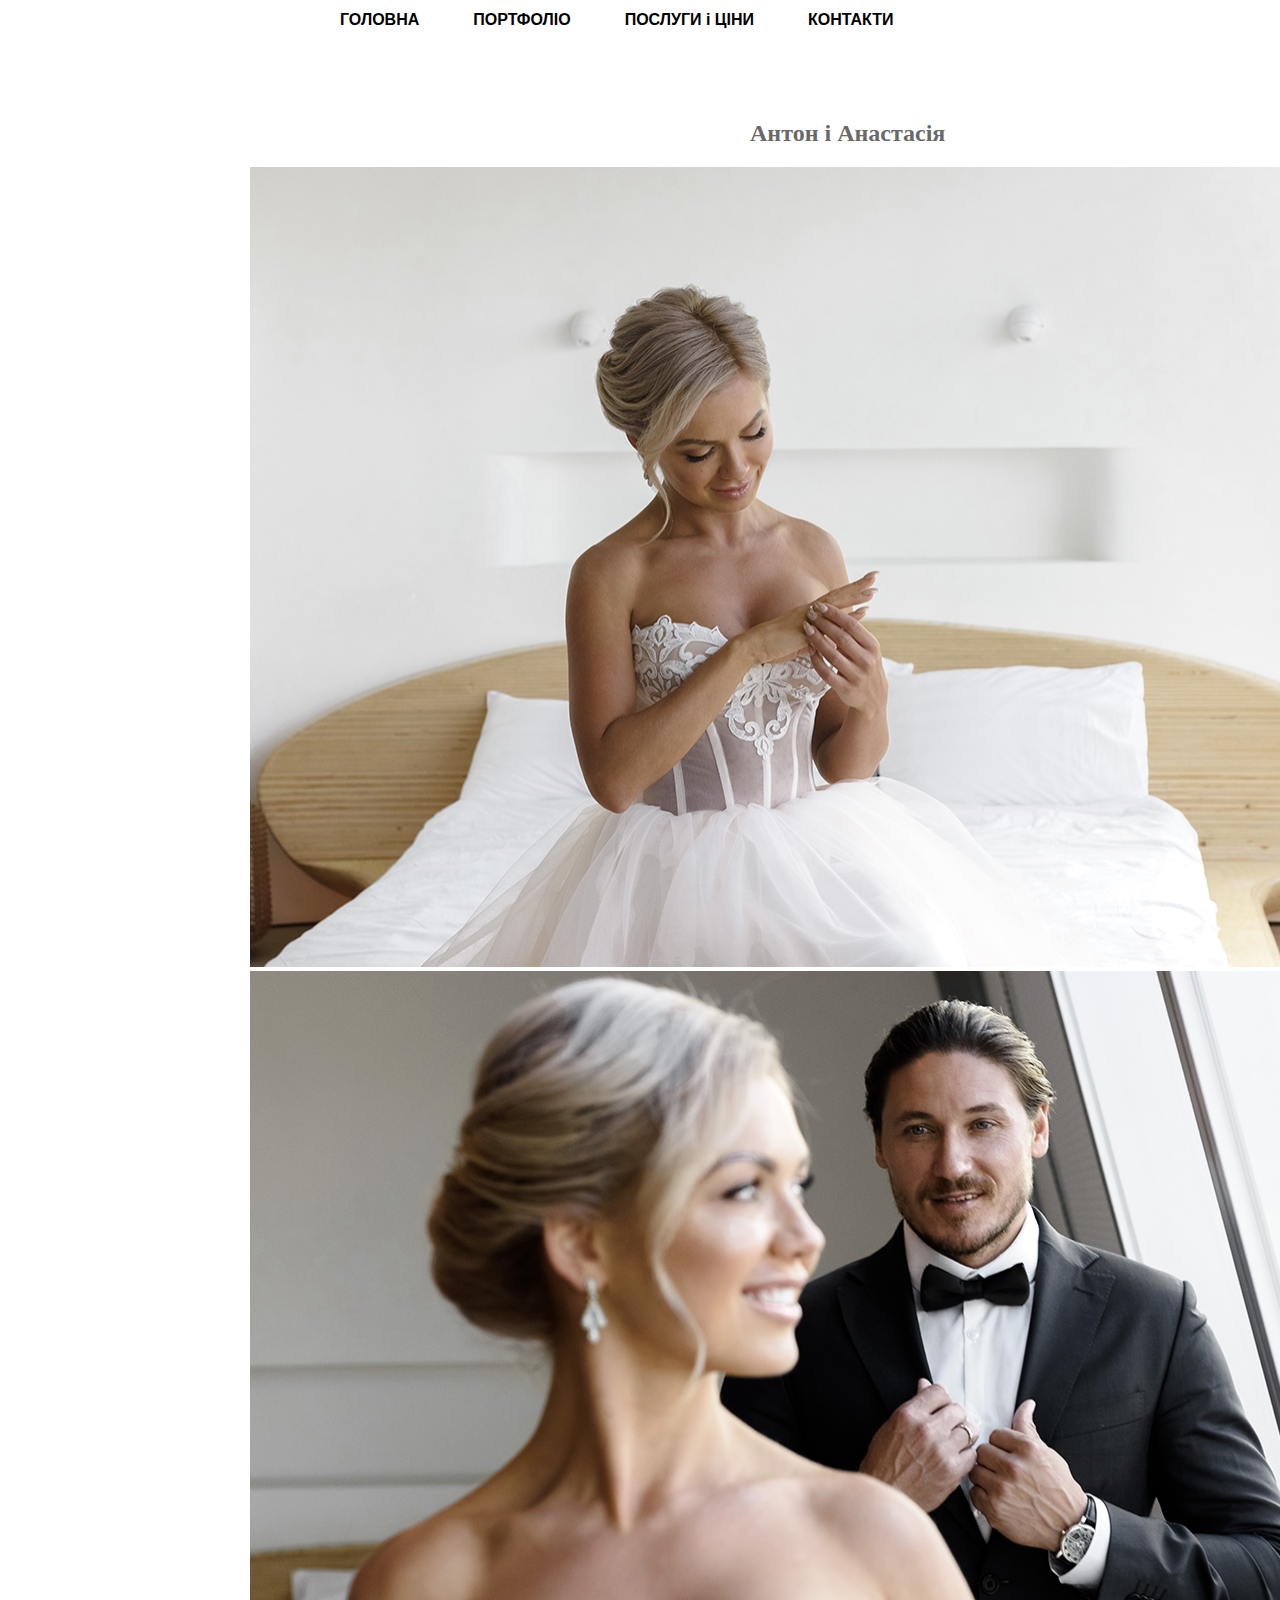
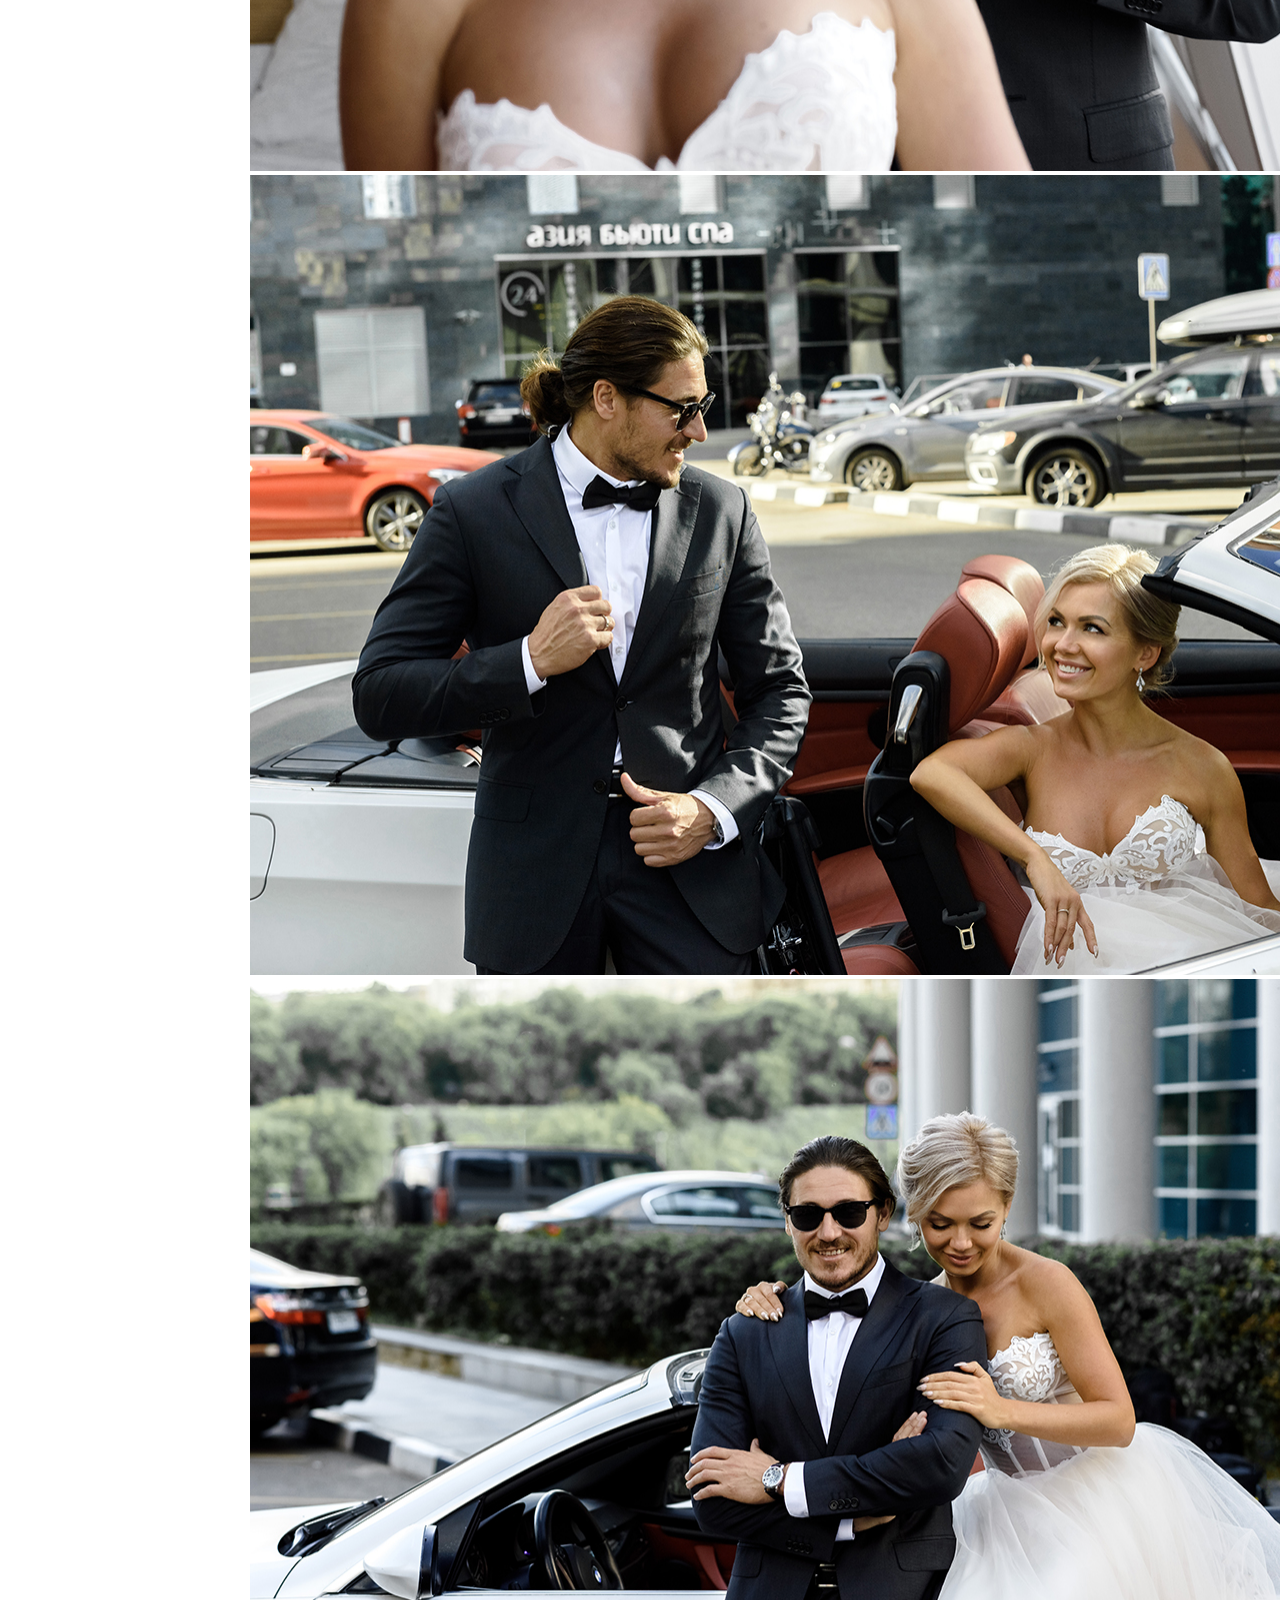
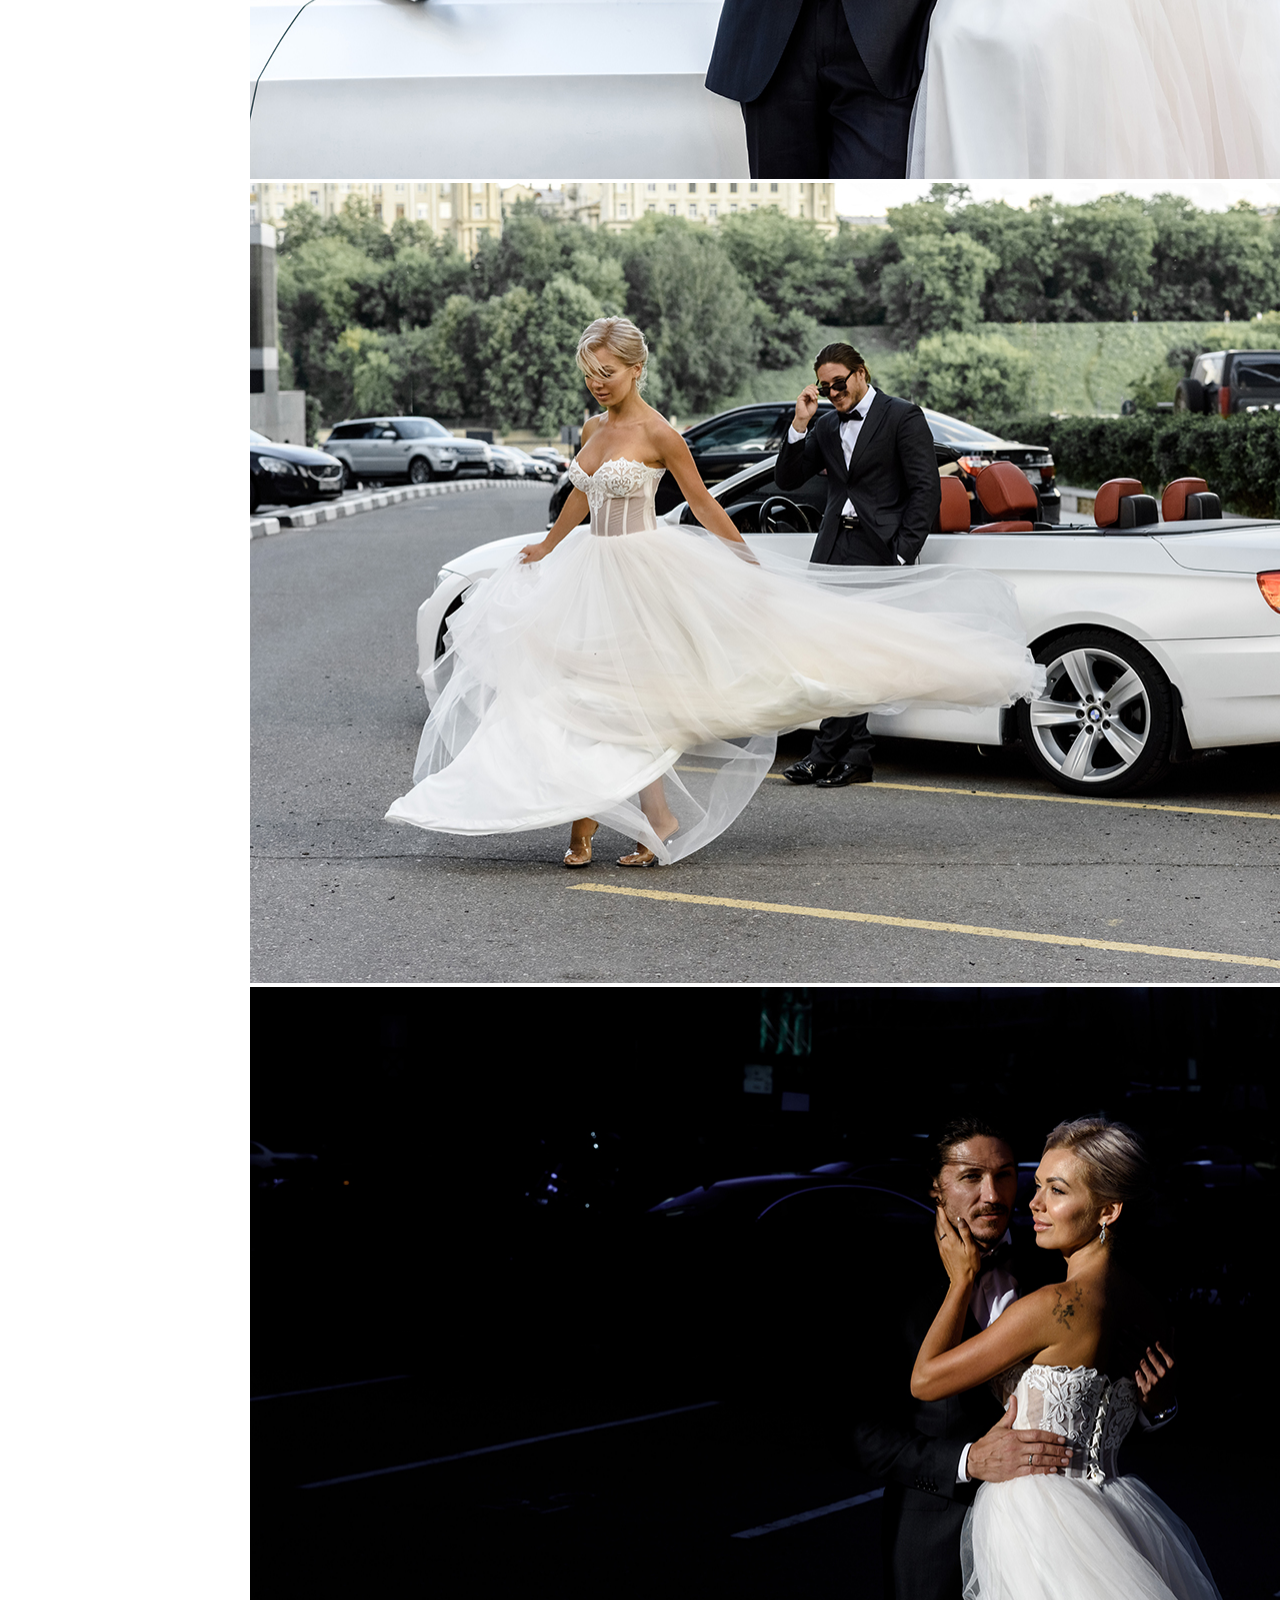
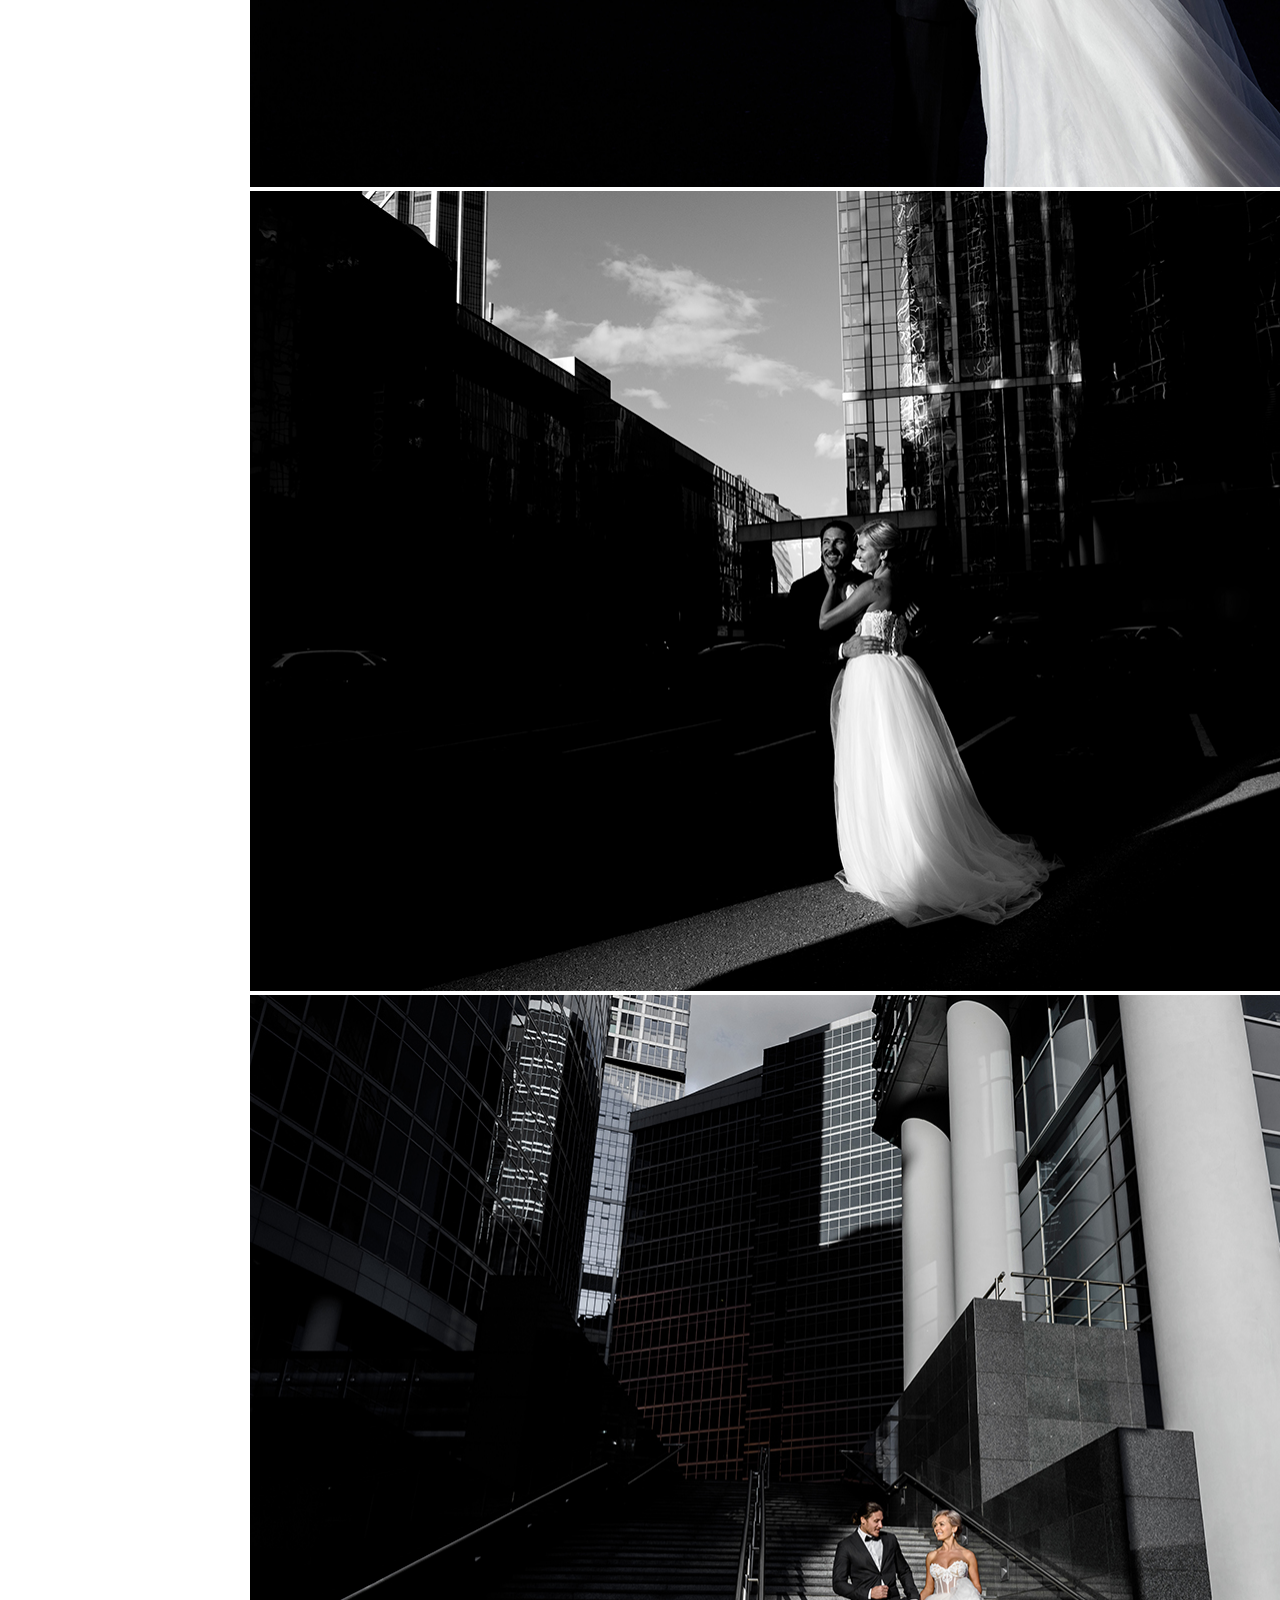
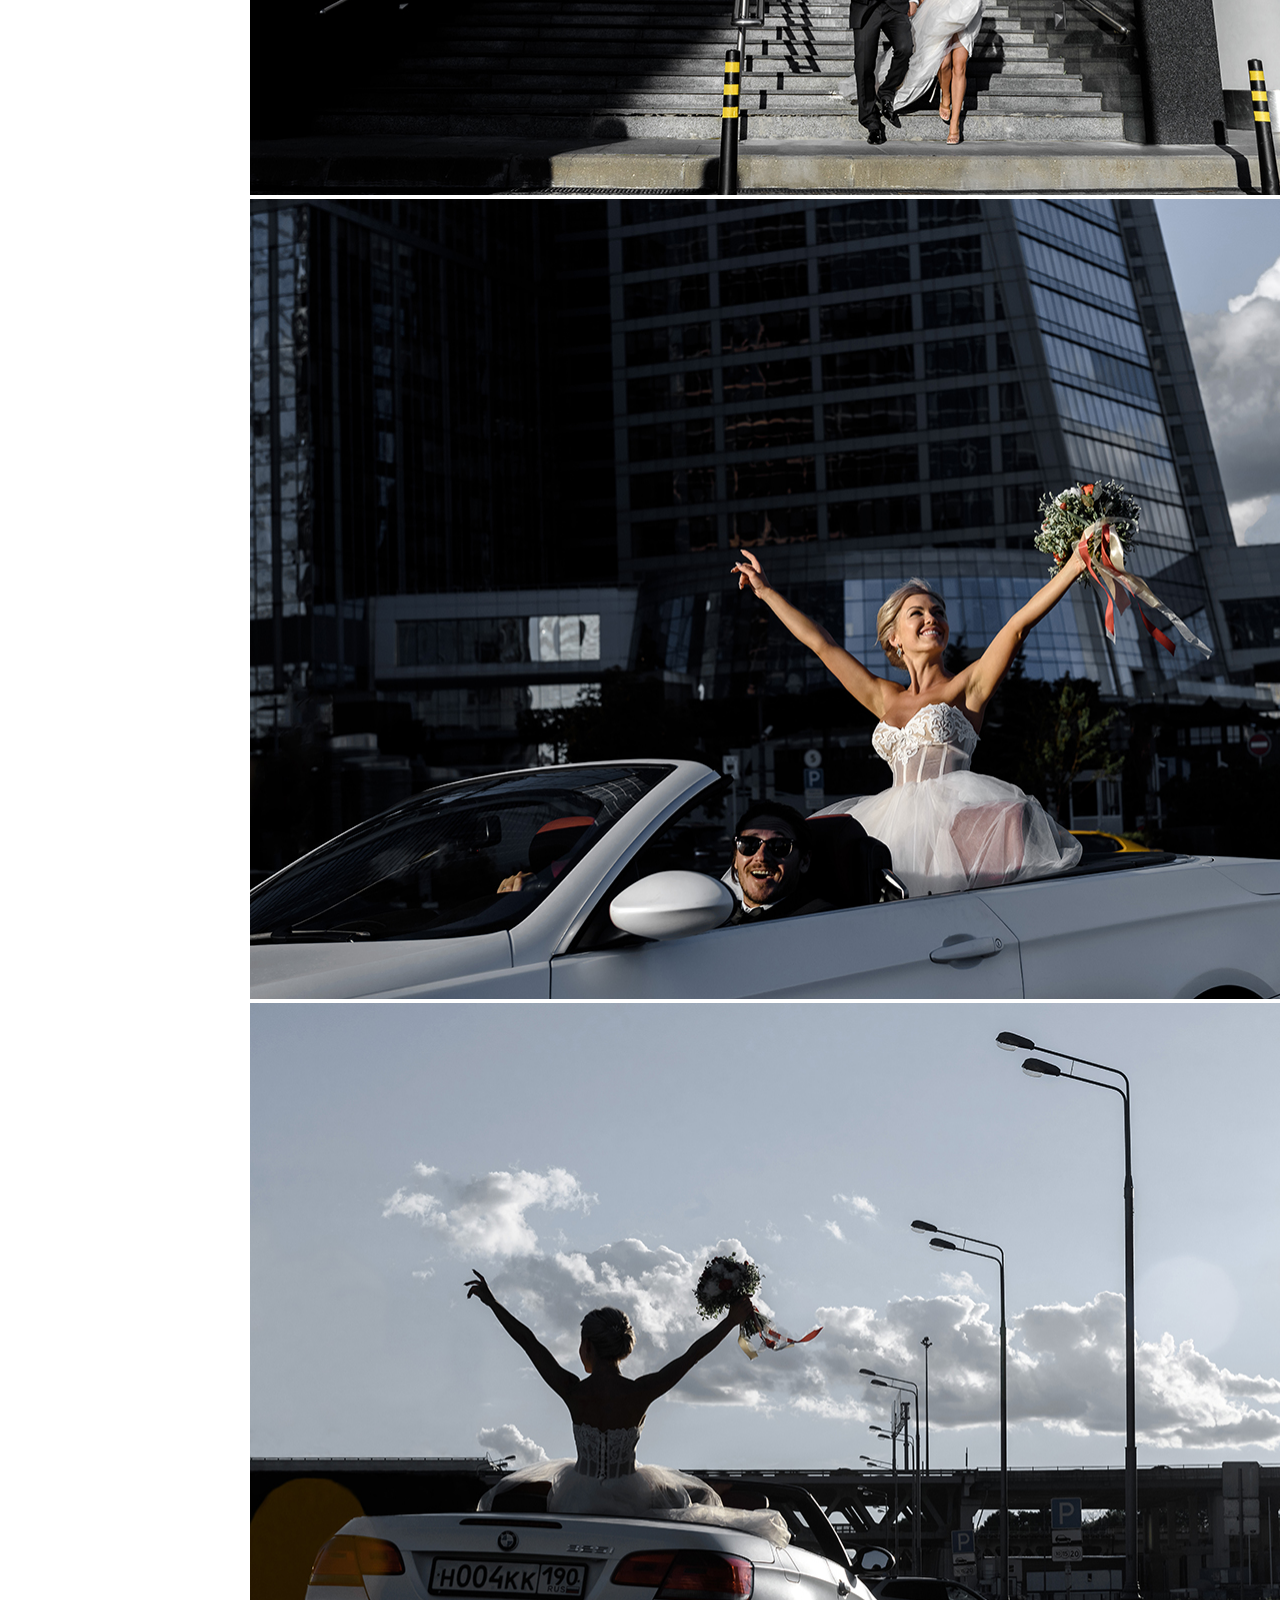
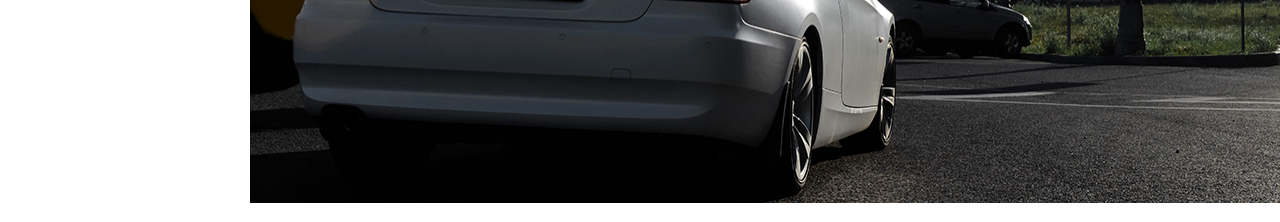
<file: page/anton.html>
<!DOCTYPE html>
<html>
<head>
<meta charset="UTF-8">
<title>Document</title>
<link href="/css/pair.css" type="text/css" rel="stylesheet">
</head>

<div class="wrapper-portfolio">
  <header>
   <div class="navbar">
   <a class="navbar-title" href="/index.html">ГОЛОВНА</a>
   <a class="navbar-title" href="portfolio.html">ПОРТФОЛІО</a>
   <a class="navbar-title" href="price.html">ПОСЛУГИ і ЦІНИ</a>
   <a class="navbar-title" href="contacts.html">КОНТАКТИ</a>
</div>
</header>
<h2 class="pair-title">Антон і Анастасія</h2>
<div class="photo-collage">
   <img class="photo-col" src="/src/portfolio/anton/1.jpg" width="1200" height="800">
   <img class="photo-col" src="/src/portfolio/anton/2.jpg" width="1200" height="800">
   <img class="photo-col" src="/src/portfolio/anton/3.jpg" width="1200" height="800">
   <img class="photo-col" src="/src/portfolio/anton/4.jpg" width="1200" height="800">
   <img class="photo-col" src="/src/portfolio/anton/5.jpg" width="1200" height="800">
   <img class="photo-col" src="/src/portfolio/anton/6.jpg" width="1200" height="800">
   <img class="photo-col" src="/src/portfolio/anton/7.jpg" width="1200" height="800">
   <img class="photo-col" src="/src/portfolio/anton/8.jpg" width="1200" height="800">
   <img class="photo-col" src="/src/portfolio/anton/9.jpg" width="1200" height="800">
   <img class="photo-col" src="/src/portfolio/anton/10.jpg" width="1200" height="800">
</div>
<div class="row"></div>
</div>
</html>
</file>
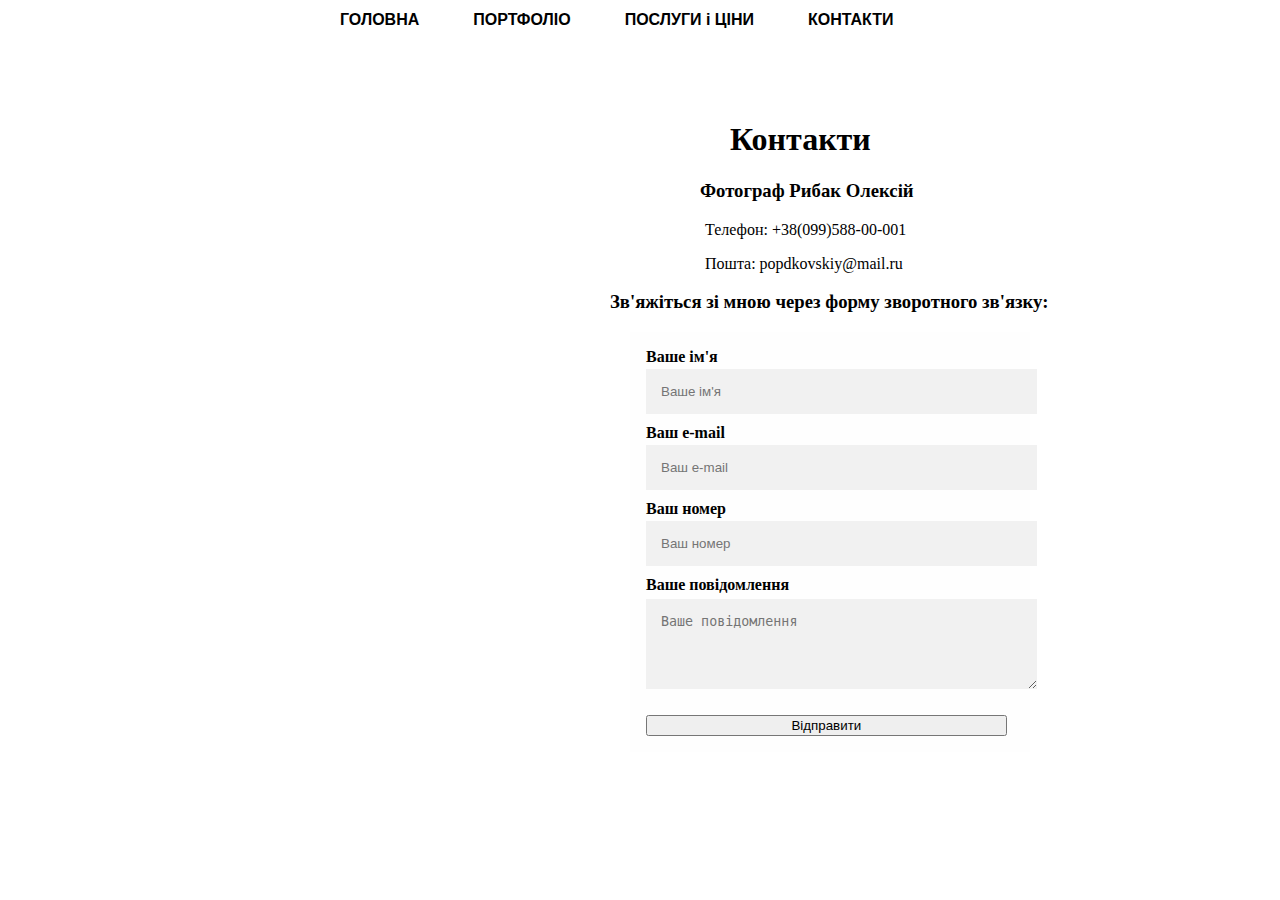
<file: page/contacts.html>
<!DOCTYPE html>
<html>
<head>
<meta charset="UTF-8">
<title>Document</title>
<link href="/css/contacts.css" type="text/css" rel="stylesheet">
</head>

<div class="wrapper-portfolio">
<header>
<div class="navbar">
   <a class="navbar-title" href="/index.html">ГОЛОВНА</a>
   <a class="navbar-title" href="portfolio.html">ПОРТФОЛІО</a>
   <a class="navbar-title" href="price.html">ПОСЛУГИ і ЦІНИ</a>
   <a class="navbar-title" href="contacts.html">КОНТАКТИ</a>
</div>
</header>

<h1 class="head-title">Контакти</h1>
<h3 class="name">Фотограф Рибак Олексій</h3>
<div class="contacts">
  <p>Телефон: +38(099)588-00-001</p>
  <p>Пошта: popdkovskiy@mail.ru</p>
</div>

<h3 class="title">Зв'яжіться зі мною через форму зворотного зв'язку:</h3>

<form class="modal-content" action="/action_page.php">

<div class="container">
     
      
  <label for="email"><b>Ваше ім'я</b></label>
  <input type="text" placeholder="Ваше ім'я" name="name" required>

  <label for="e-mail"><b>Ваш e-mail</b></label>
  <input type="text" placeholder="Ваш e-mail" name="e-mail" required>

  <label for="number"><b>Ваш номер</b></label>
  <input type="text" placeholder="Ваш номер" name="number" required>
      
  <label for="message"><b>Ваше повідомлення</b></label>
  <textarea placeholder="Ваше повідомлення" name="message" required style="height: 60px"></textarea>
      
  
  <div class="clearfix">
   <button type="submit" class="signupbtn">Відправити</button>
  </div>
</div>
</form>
</div>
</html>
</file>
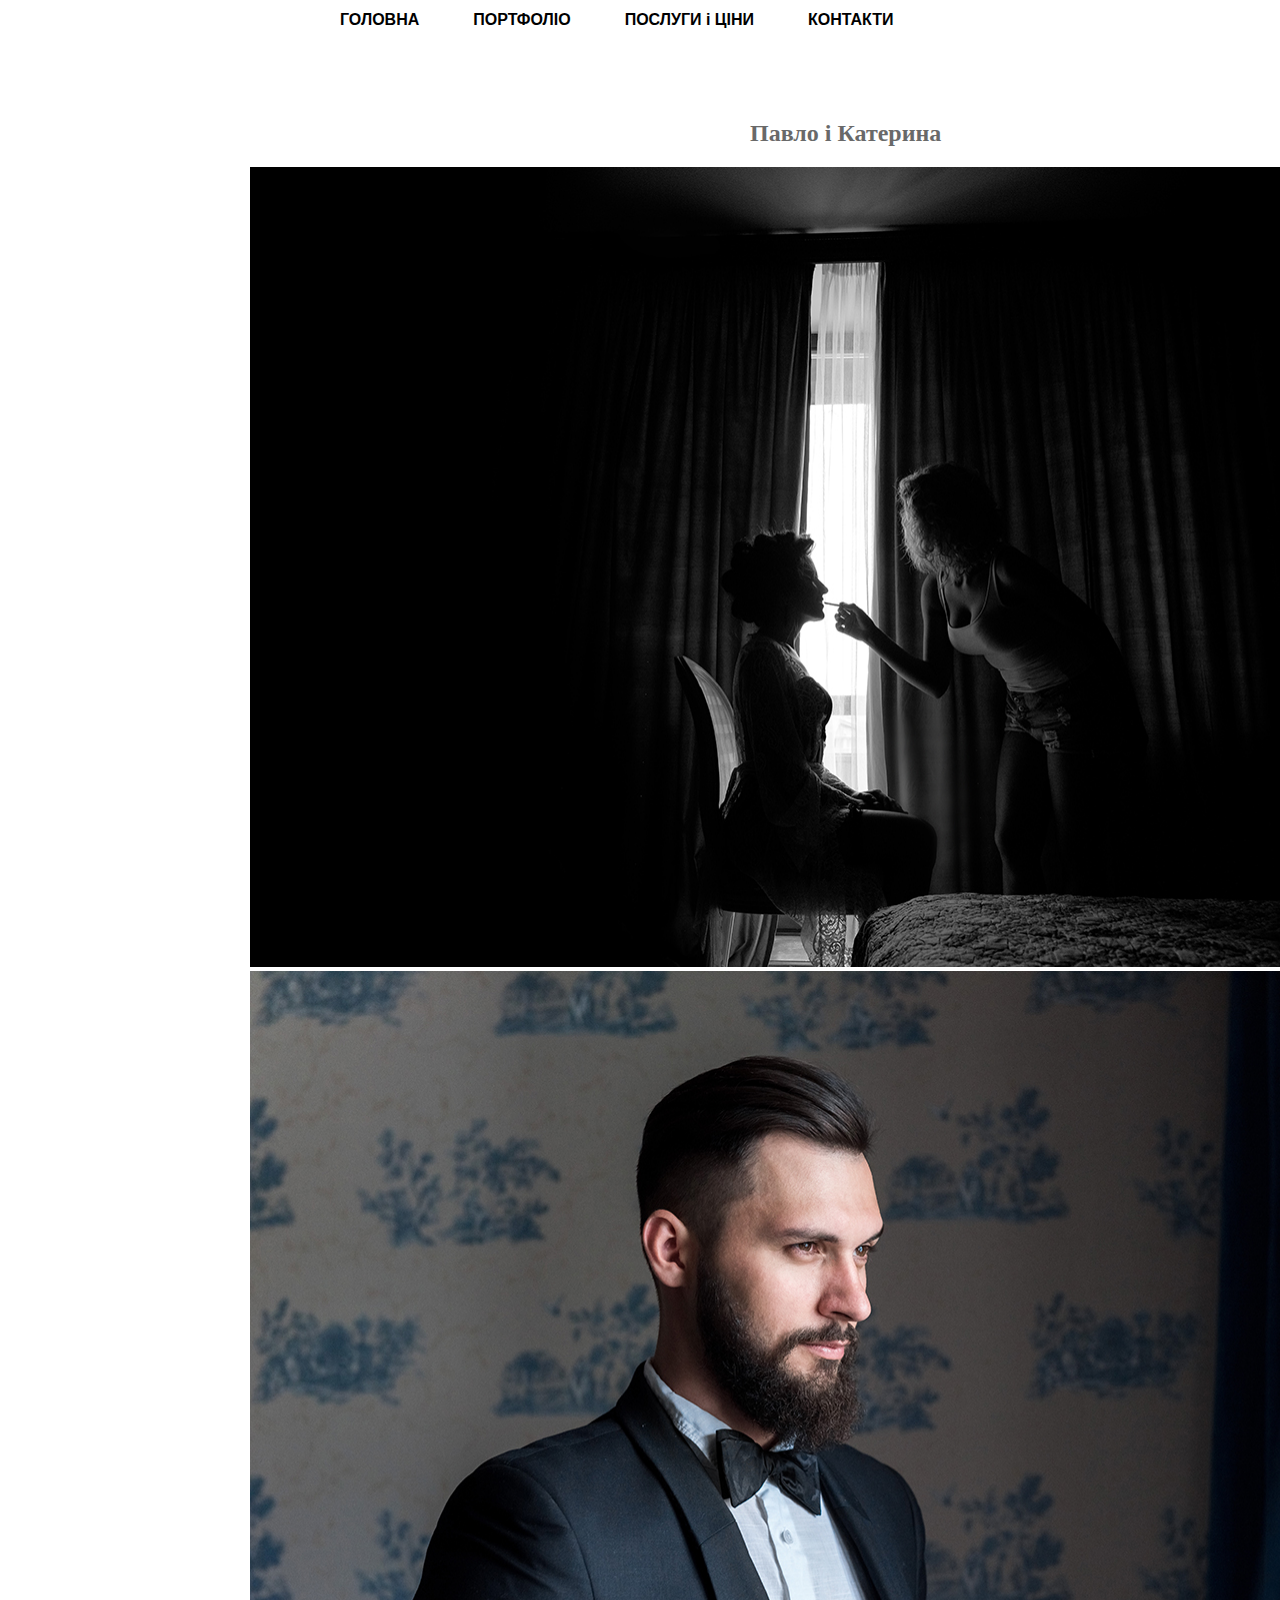
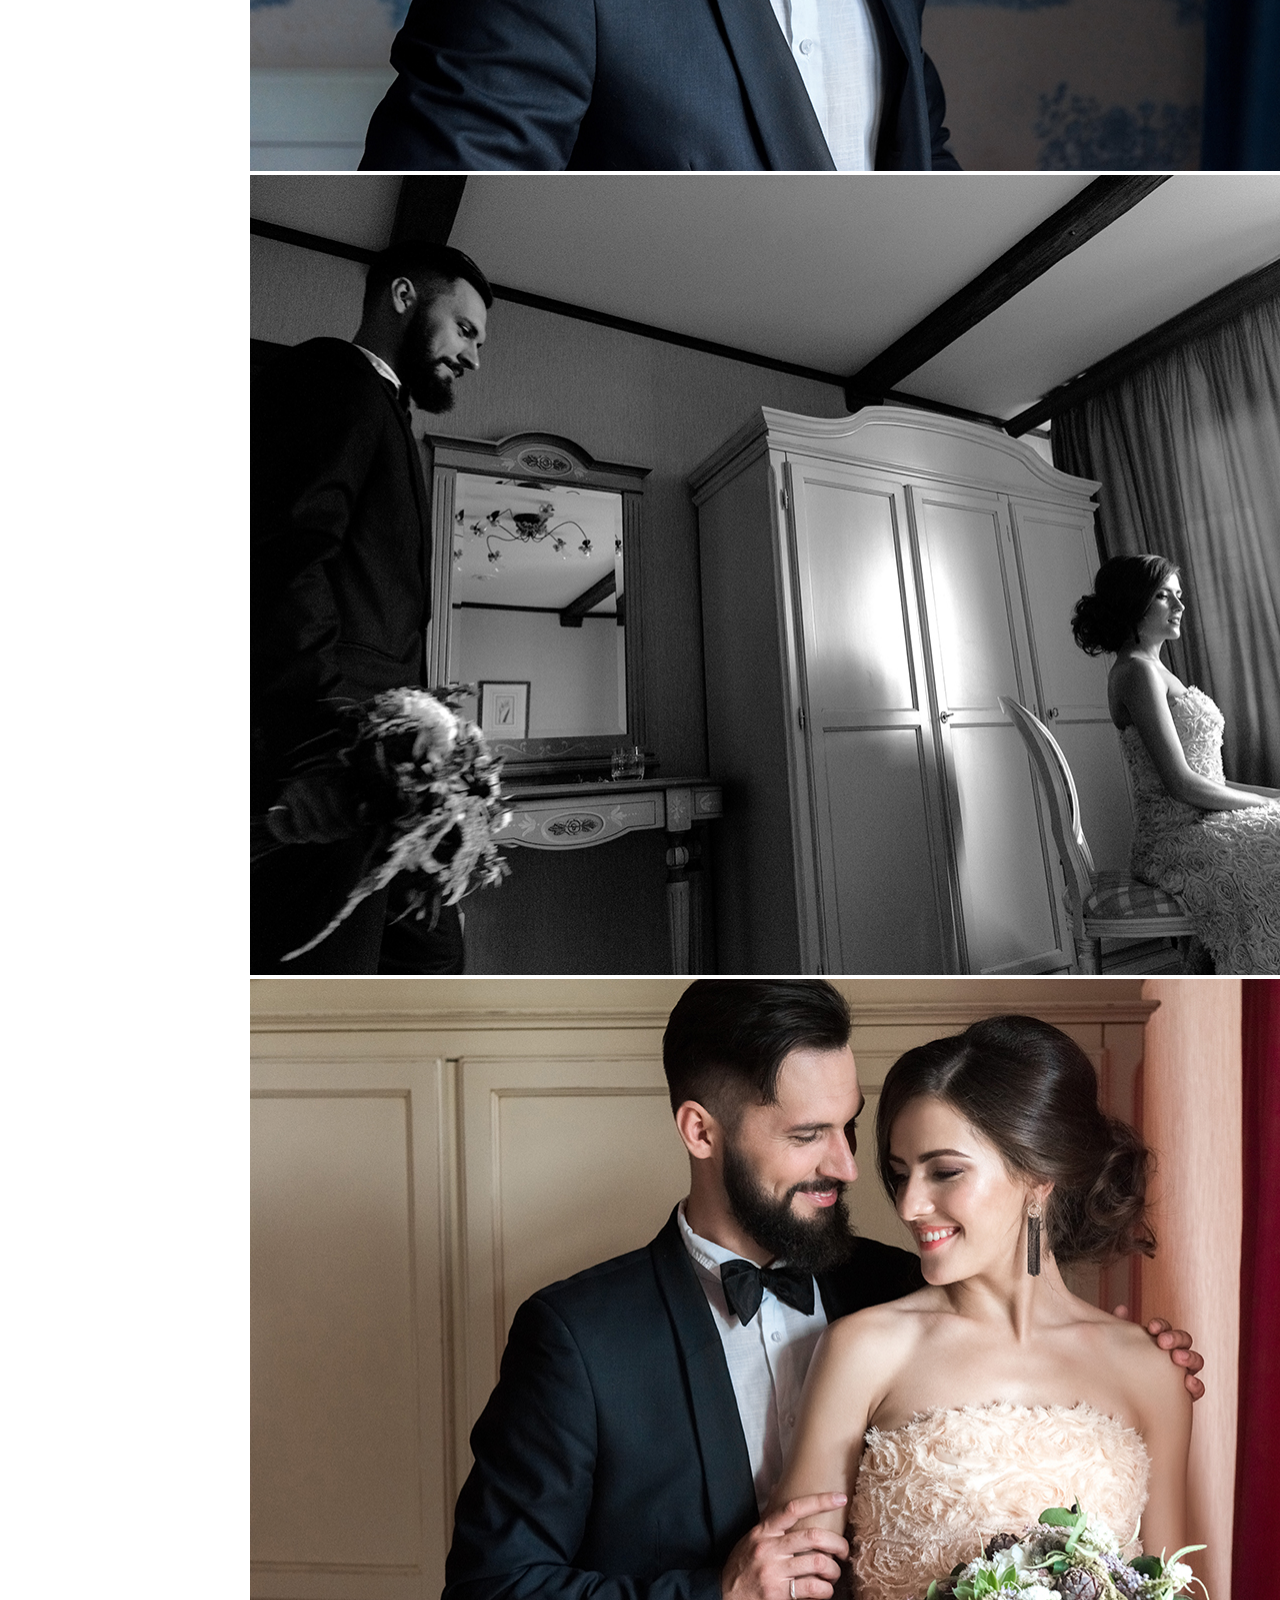
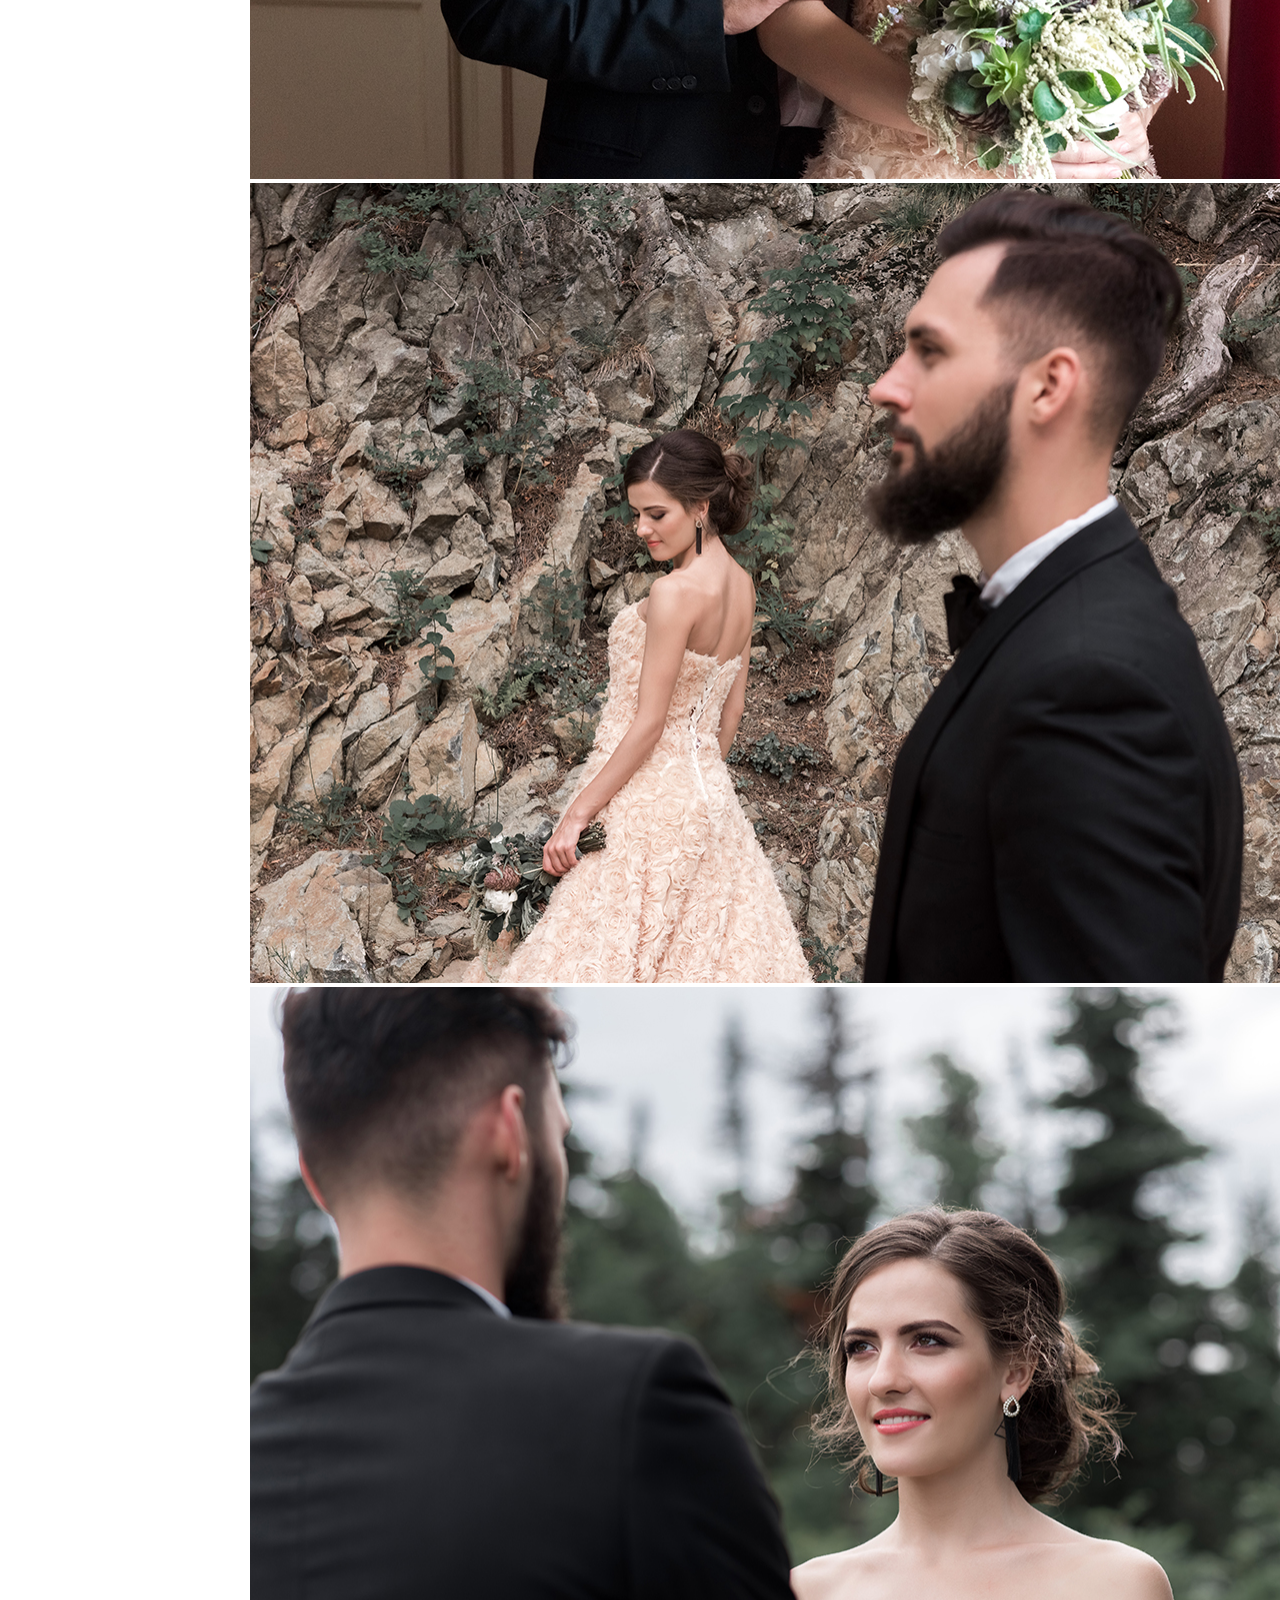
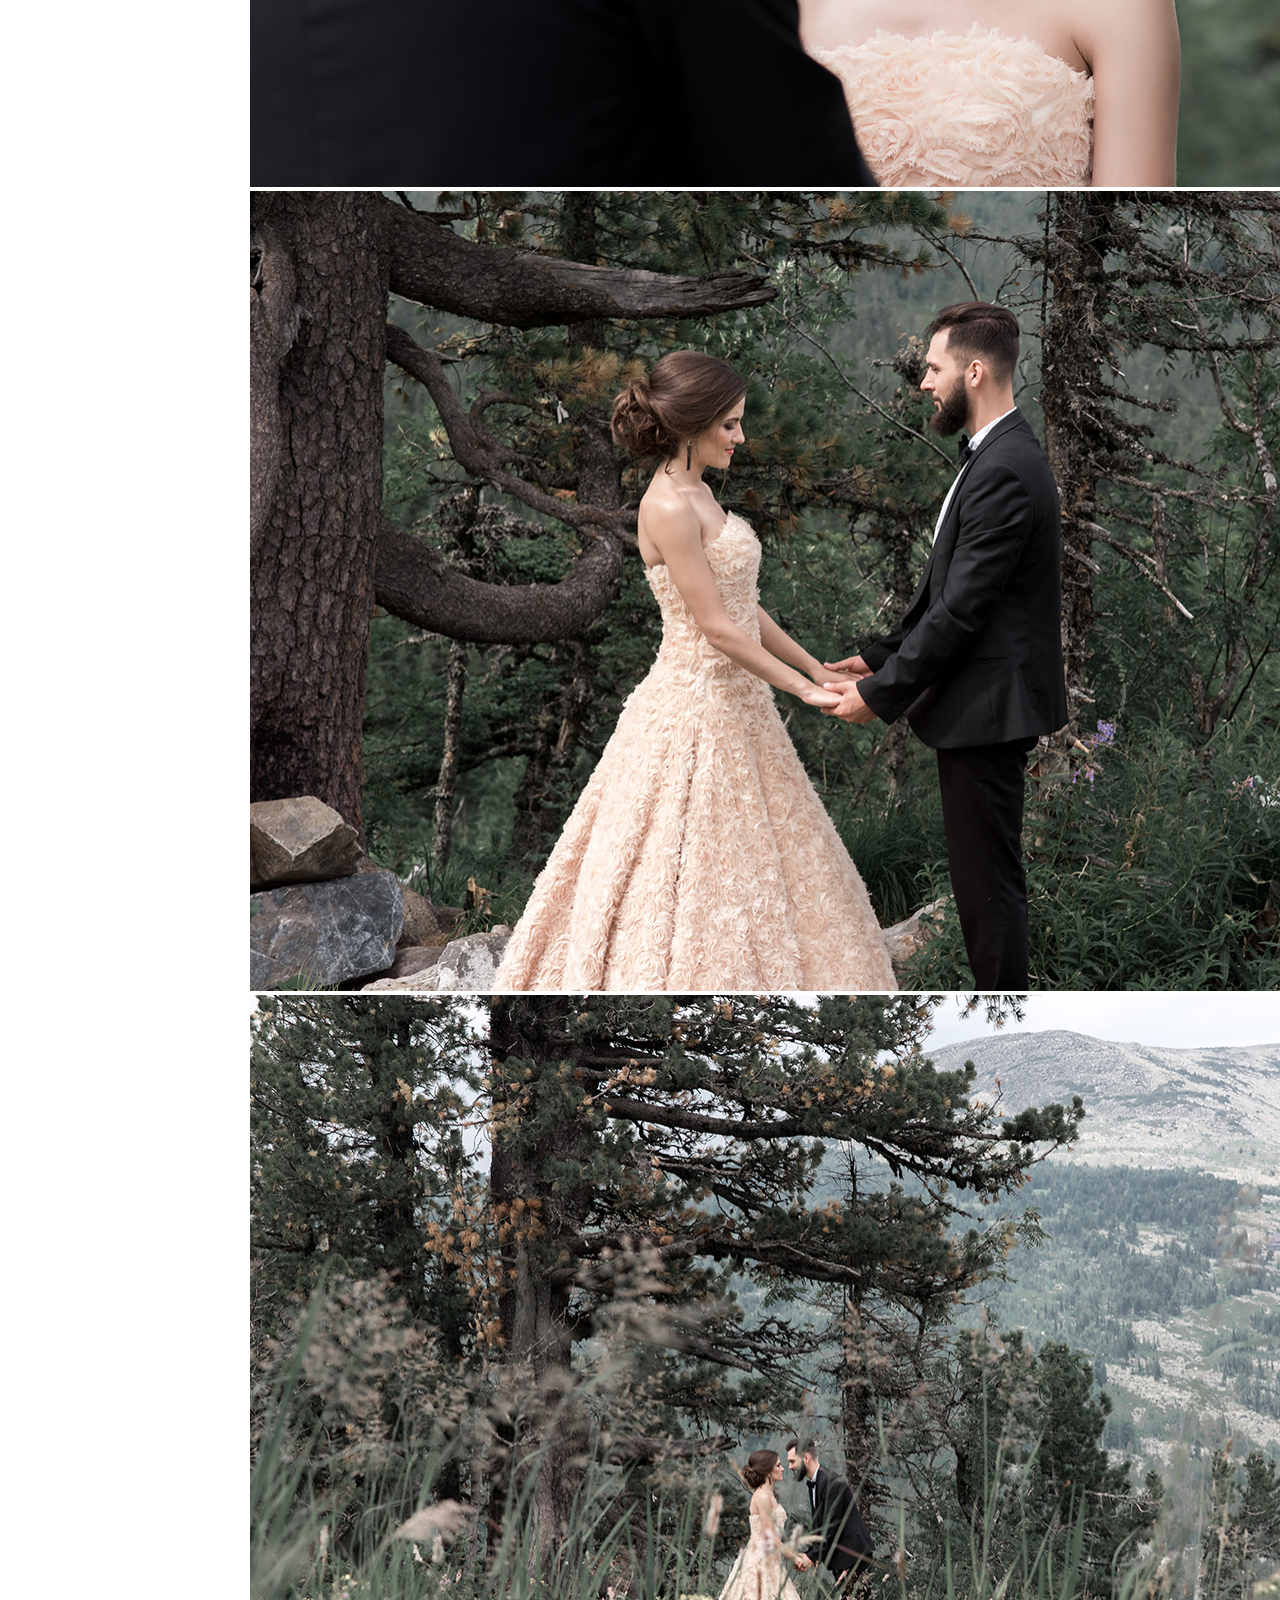
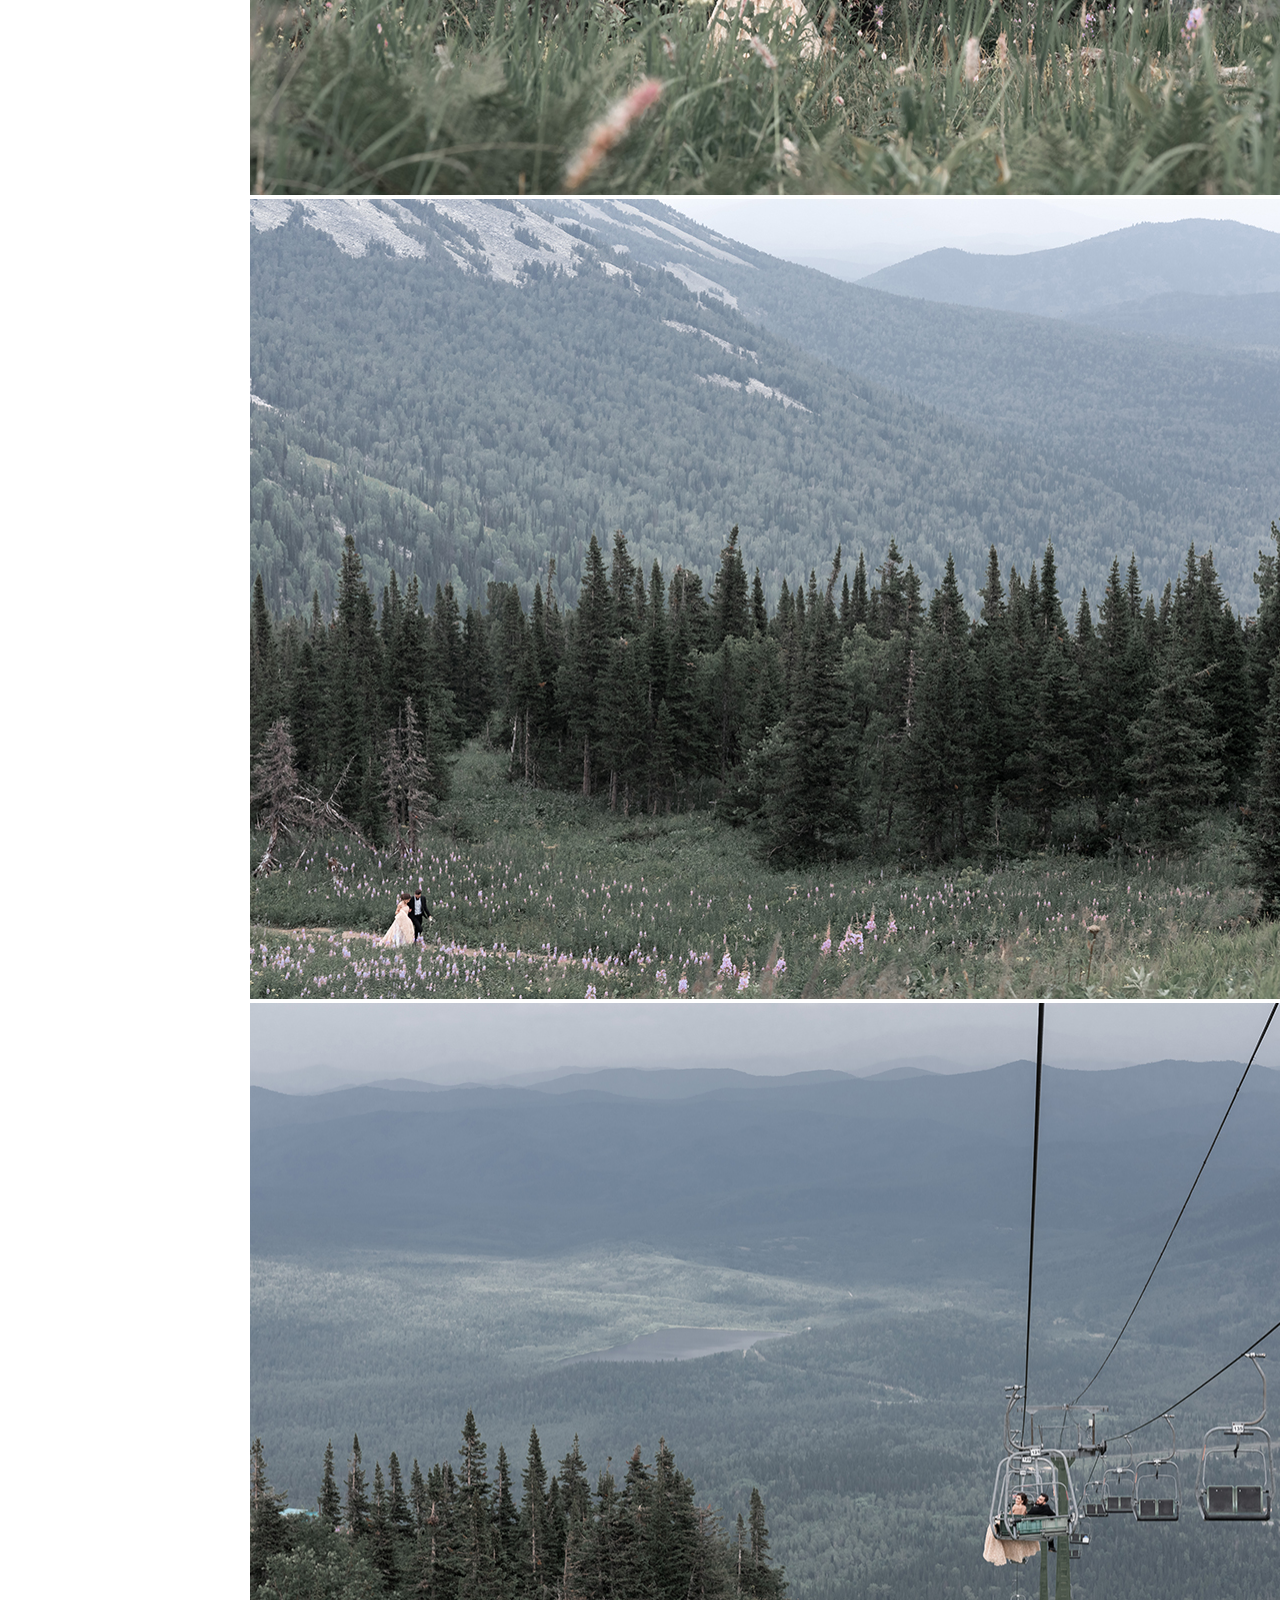
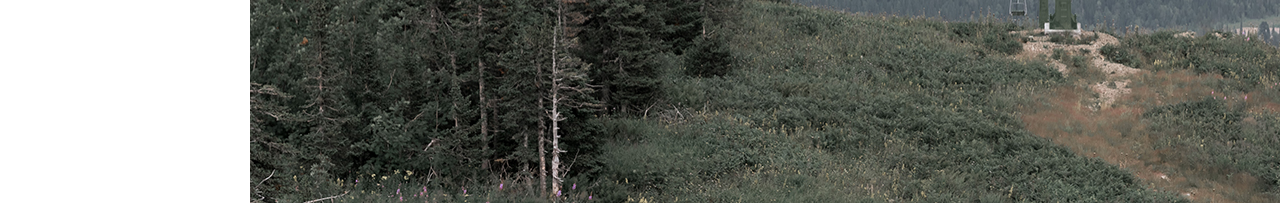
<file: page/pavlo.html>
<!DOCTYPE html>
<html>
<head>
<meta charset="UTF-8">
<title>Document</title>
<link href="/css/pair.css" type="text/css" rel="stylesheet">
</head>

<div class="wrapper-portfolio">
<header>
   <div class="navbar">
    <a class="navbar-title" href="/index.html">ГОЛОВНА</a>
    <a class="navbar-title" href="portfolio.html">ПОРТФОЛІО</a>
    <a class="navbar-title" href="price.html">ПОСЛУГИ і ЦІНИ</a>
    <a class="navbar-title" href="contacts.html">КОНТАКТИ</a>
</div>
</header>
<h2 class="pair-title">Павло і Катерина</h2>
<div class="photo-collage">
   <img class="photo-col" src="/src/portfolio/pavlo/1.jpg" width="1200" height="800">
   <img class="photo-col" src="/src/portfolio/pavlo/2.jpg" width="1200" height="800">
   <img class="photo-col" src="/src/portfolio/pavlo/3.jpg" width="1200" height="800">
   <img class="photo-col" src="/src/portfolio/pavlo/4.jpg" width="1200" height="800">
   <img class="photo-col" src="/src/portfolio/pavlo/5.jpg" width="1200" height="800">
   <img class="photo-col" src="/src/portfolio/pavlo/6.jpg" width="1200" height="800">
   <img class="photo-col" src="/src/portfolio/pavlo/7.jpg" width="1200" height="800">
   <img class="photo-col" src="/src/portfolio/pavlo/8.jpg" width="1200" height="800">
   <img class="photo-col" src="/src/portfolio/pavlo/9.jpg" width="1200" height="800">
   <img class="photo-col" src="/src/portfolio/pavlo/10.jpg" width="1200" height="800">
</div>
<div class="row"></div>
</div>
</html>
</file>
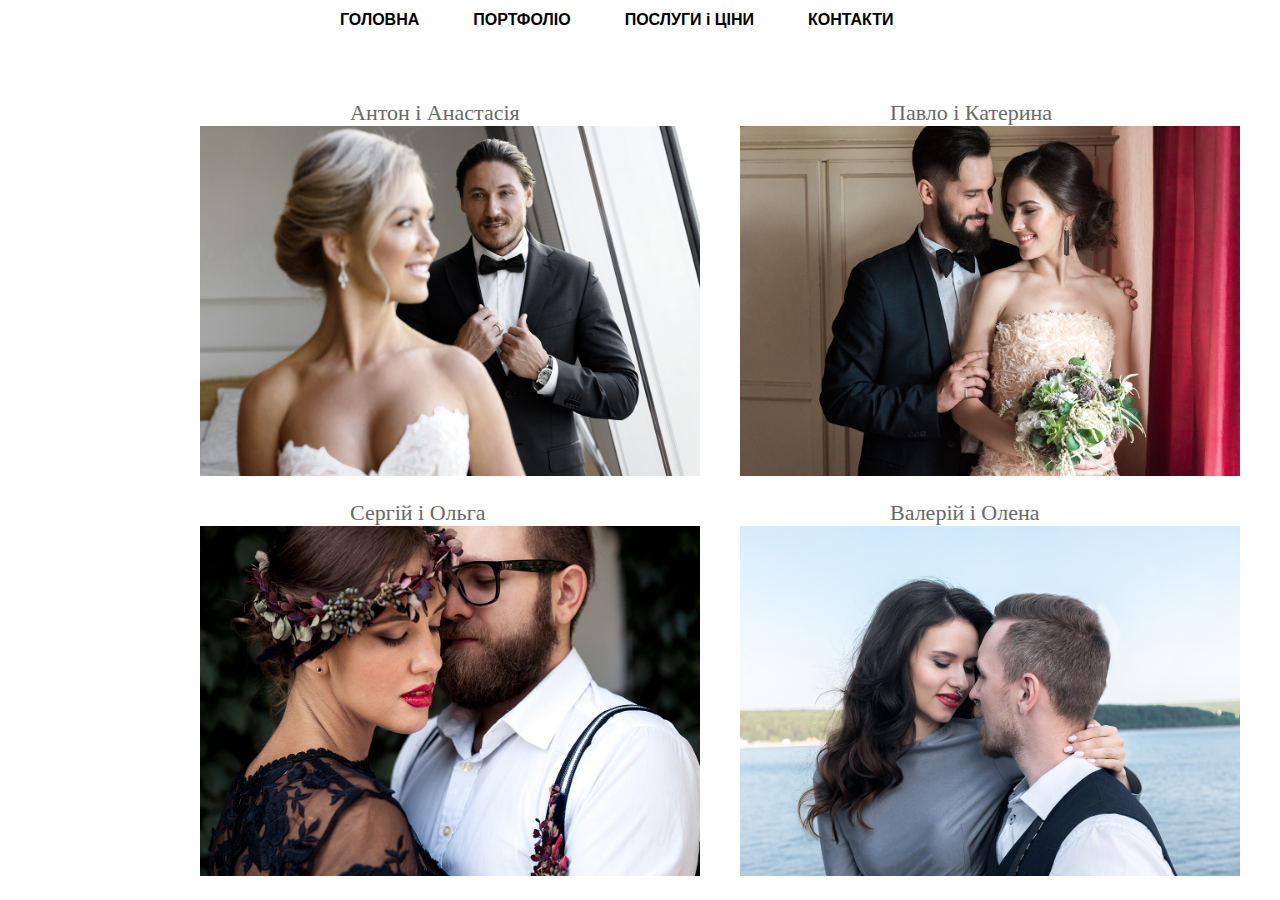
<file: page/portfolio.html>
<!DOCTYPE html>
<html>
<head>
<meta charset="UTF-8">
<title>Document</title>
<link href="/css/portfolio.css" type="text/css" rel="stylesheet">
</head>

<div class="wrapper-portfolio">
<header>
    <div class="navbar">
     <a class="navbar-title" href="/index.html">ГОЛОВНА</a>
     <a class="navbar-title" href="portfolio.html">ПОРТФОЛІО</a>
     <a class="navbar-title" href="price.html">ПОСЛУГИ і ЦІНИ</a>
     <a class="navbar-title" href="contacts.html">КОНТАКТИ</a>
</div>
</header>

<div class="pair">
     <a class="pair-title1" href="anton.html">Антон і Анастасія</a>
     <a id="link2" href="anton.html"><img class="foto-portfolio" src="/src/portfolio/anton.jpg" width="500" height="350"></a>
</div>
<div class="pair2">
     <a class="pair-title2" href="pavlo.html">Павло і Катерина</a> 
     <a id="link" href="pavlo.html"><img class="foto-portfolio" src="/src/portfolio/pavlo.jpg" width="500" height="350"></a>
</div>
<div class="pair3">
    <a class="pair-title3" href="sergiy.html">Сергій і Ольга</a>
     <a id="link2" href="sergiy.html"><img class="foto-portfolio" src="/src/portfolio/sergiy.jpg" width="500" height="350"></a>
</div>
<div class="pair4">
     <a class="pair-title4" href="valeriy.html">Валерій і Олена</a>   
     <a id="link" href="valeriy.html"><img class="foto-portfolio" src="/src/portfolio/valeriy.jpg" width="500" height="350"></a>
</div>
</div>
</html>
</file>
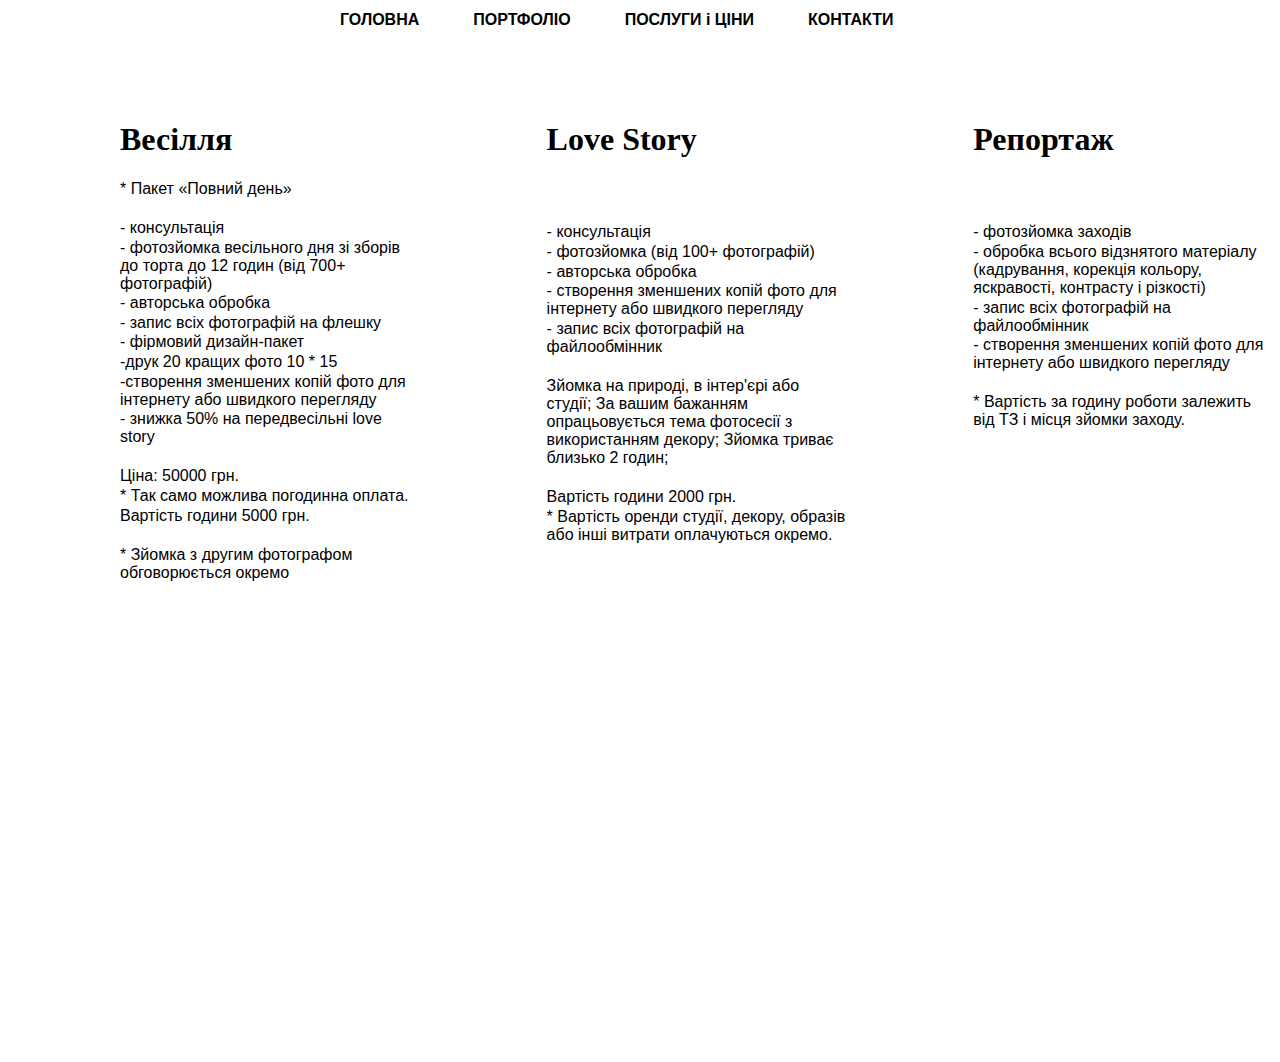
<file: page/price.html>
<!DOCTYPE html>
<html>
<head>
<meta charset="UTF-8">
<title>Document</title>
<link href="/css/price.css" type="text/css" rel="stylesheet">
</head>

<div class="wrapper-portfolio">
<header>
<div class="navbar">
    <a class="navbar-title" href="/index.html">ГОЛОВНА</a>
    <a class="navbar-title" href="portfolio.html">ПОРТФОЛІО</a>
    <a class="navbar-title" href="price.html">ПОСЛУГИ і ЦІНИ</a>
    <a class="navbar-title" href="contacts.html">КОНТАКТИ</a>
</div>
</header>

<div class="wedding">
   <h1 class="price-title">Весілля</h1>
   <div class="wedding-text">
   <p>* Пакет «Повний день»</p>
   <br>
   <p>- консультація</p>
   <p>- фотозйомка весільного дня зі зборів до торта до 12 годин (від 700+ фотографій)</p>
   <p>- авторська обробка</p>
   <p>- запис всіх фотографій на флешку</p>
   <p>- фірмовий дизайн-пакет</p>
   <p>-друк 20 кращих фото 10 * 15</p>
   <p>-створення зменшених копій фото для інтернету або швидкого перегляду</p>
   <p>- знижка 50% на передвесільні love story</p>
   <br>
   <p>Ціна: 50000 грн.</p>
   <p>* Так само можлива погодинна оплата.</p>
   <p>Вартість години 5000 грн.</p>
   <br>
   <p>* Зйомка з другим фотографом обговорюється окремо</p>
   </div>
</div>

<div class="love-story">
   <h1 class="price-title">Love Story</h1>
   <div class="wedding-text2">
   <p>- консультація</p>
   <p>- фотозйомка (від 100+ фотографій)</p>
   <p>- авторська обробка</p>
   <p>- створення зменшених копій фото для інтернету або швидкого перегляду</p>
   <p>- запис всіх фотографій на файлообмінник</p>
   <br>
   <p>Зйомка на природі, в інтер'єрі або студії;
   За вашим бажанням опрацьовується тема фотосесії з використанням декору;
   Зйомка триває близько 2 годин;</p>
   <br>
   <p>Вартість години 2000 грн.</p>
   <p>* Вартість оренди студії, декору, образів або інші витрати оплачуються окремо.</p>
   </div>
</div>

<div class="reportage">
  <h1 class="price-title">Репортаж</h1>
  <div class="wedding-text3">
  <p>- фотозйомка заходів</p>
  <p>- обробка всього відзнятого матеріалу (кадрування, корекція кольору, яскравості, контрасту і різкості)</p>
  <p>- запис всіх фотографій на файлообмінник</p>
  <p>- створення зменшених копій фото для інтернету або швидкого перегляду</p>
  <br>
  <p>* Вартість за годину роботи залежить від ТЗ і місця зйомки заходу.</p>
  </div>
  </div>
  </div>
</html>
</file>
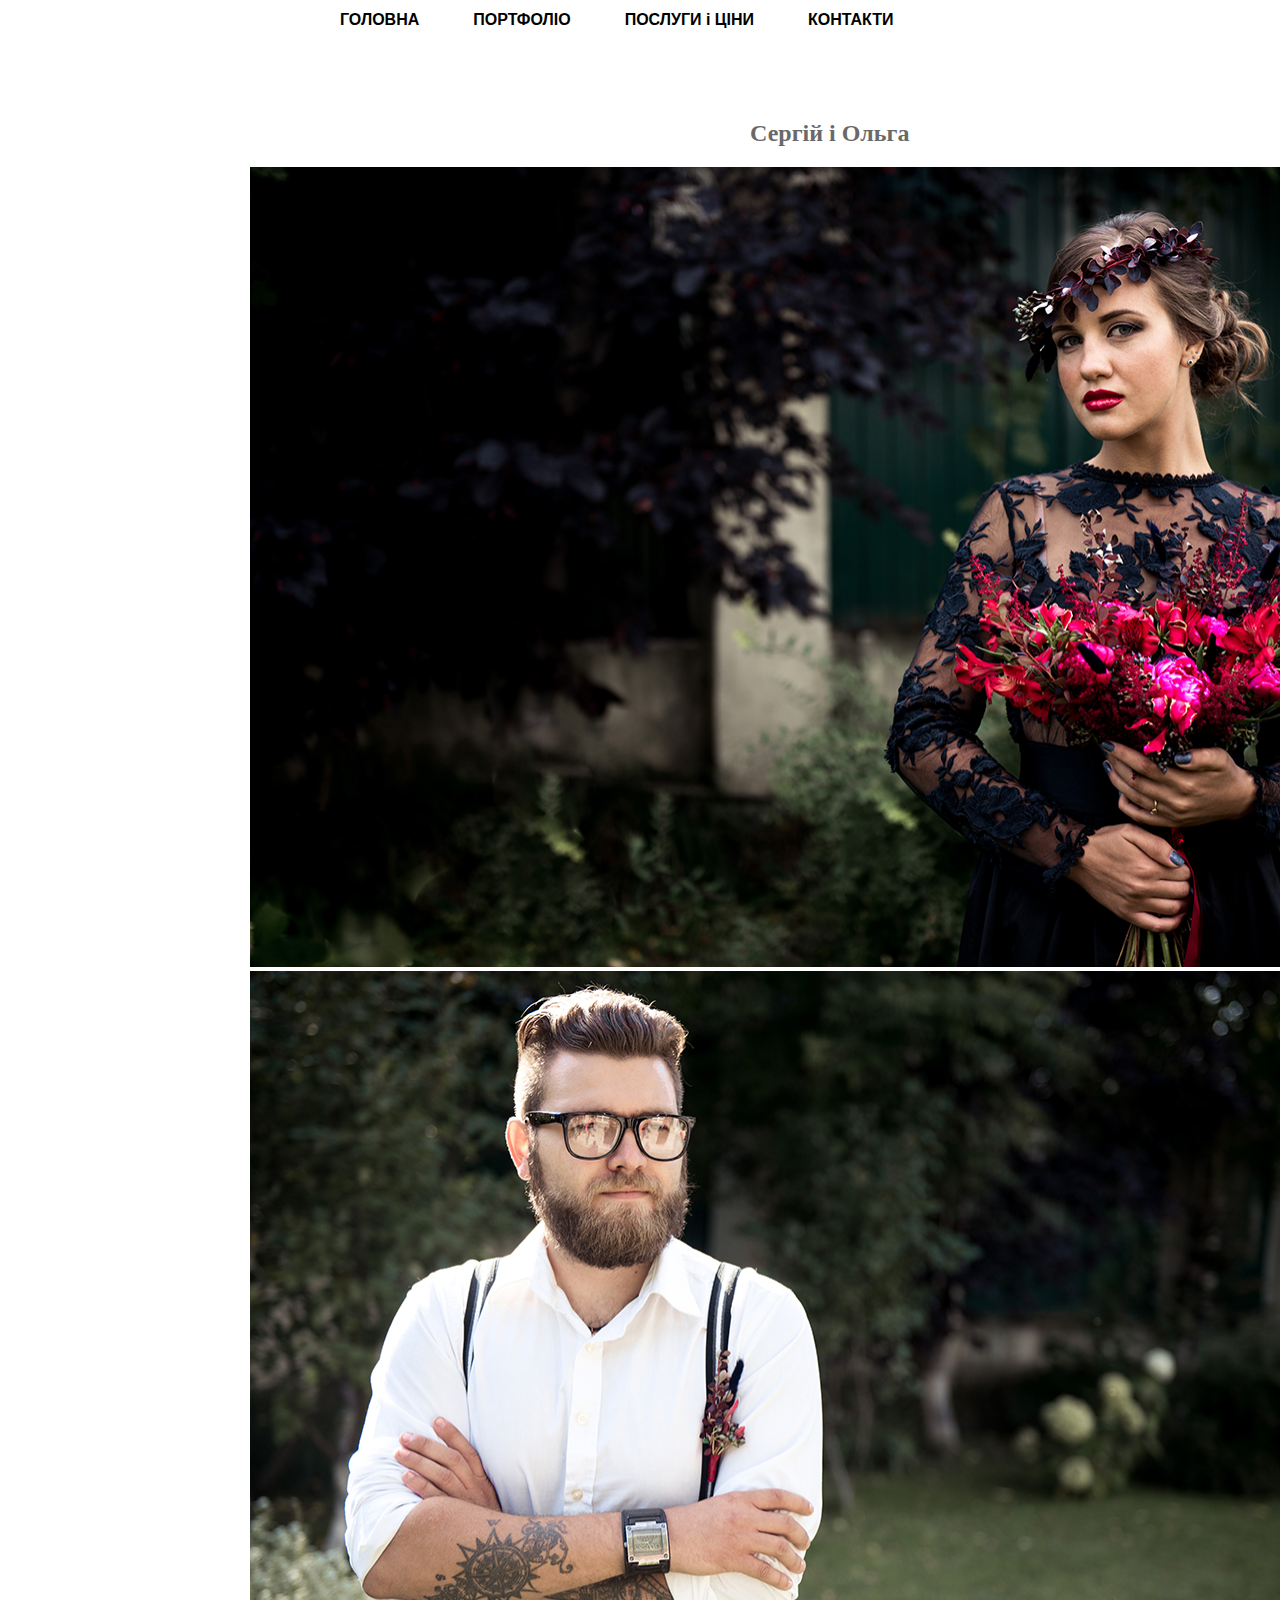
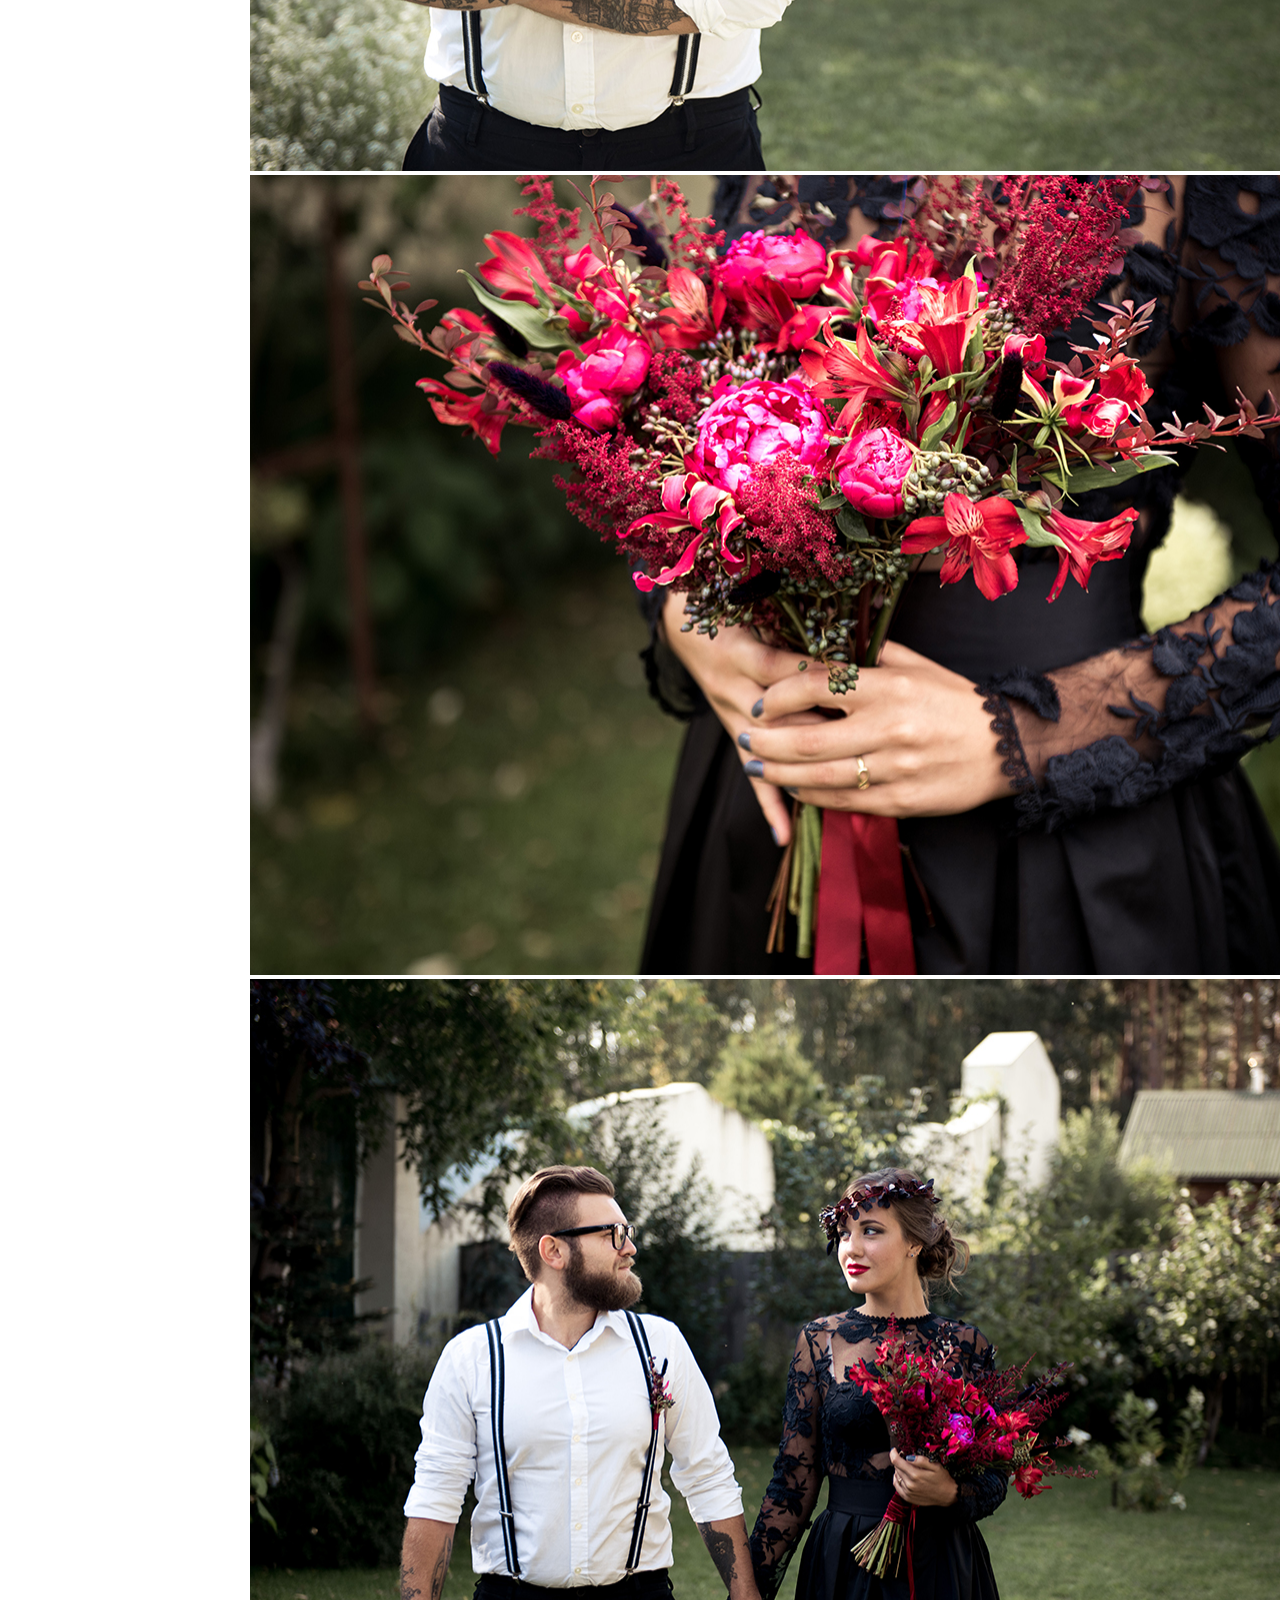
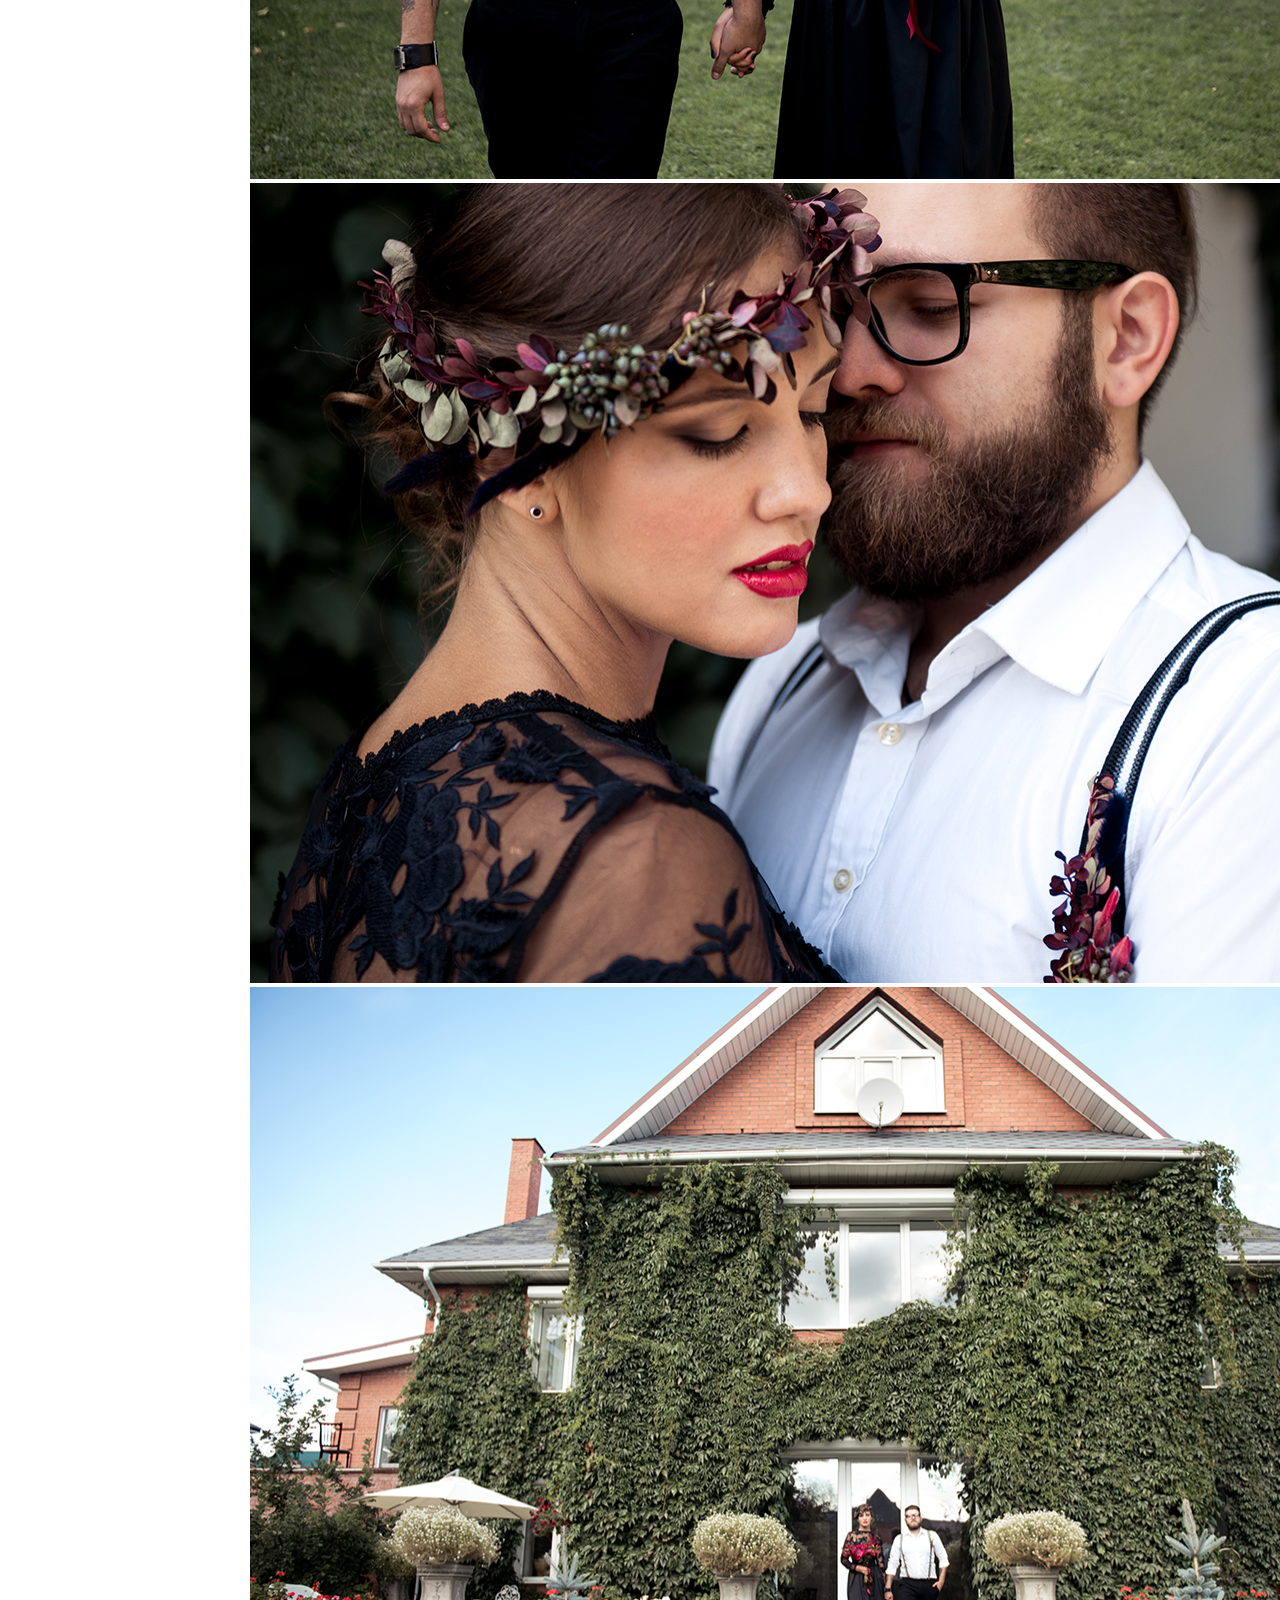
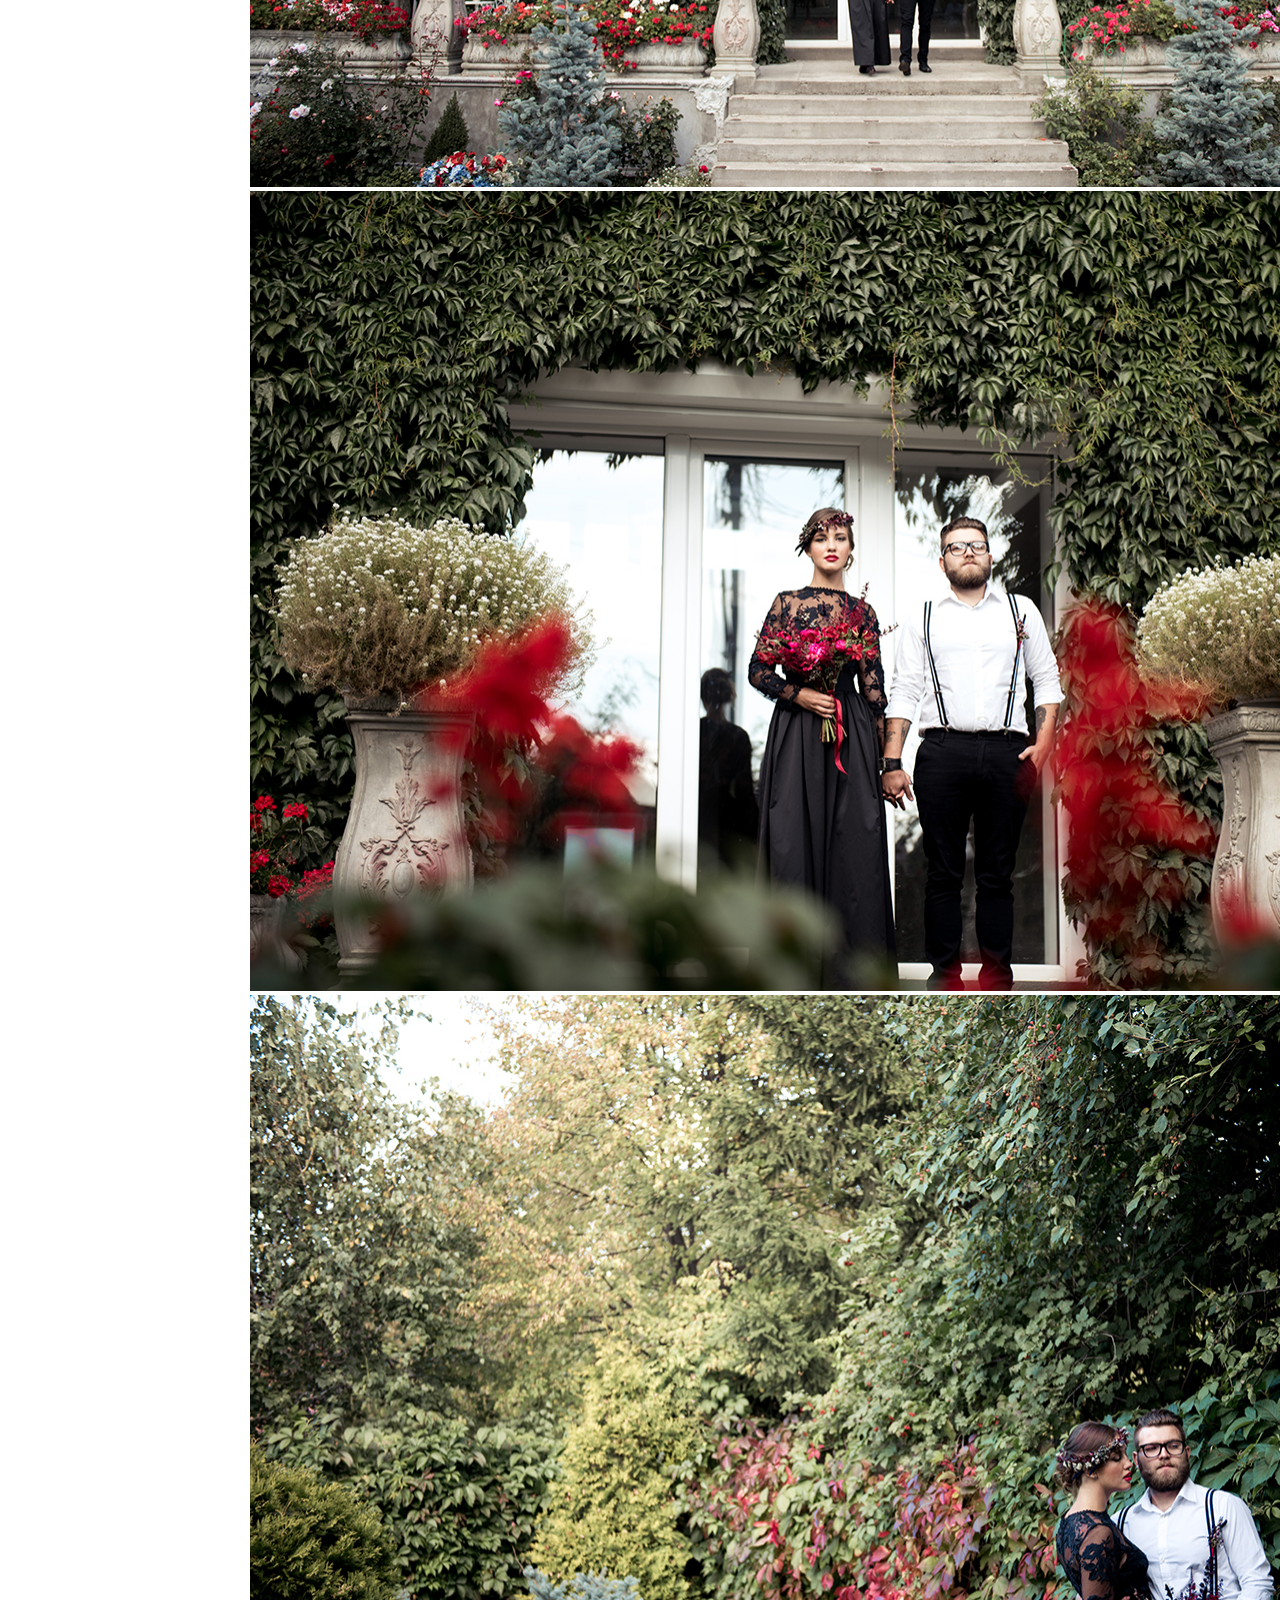
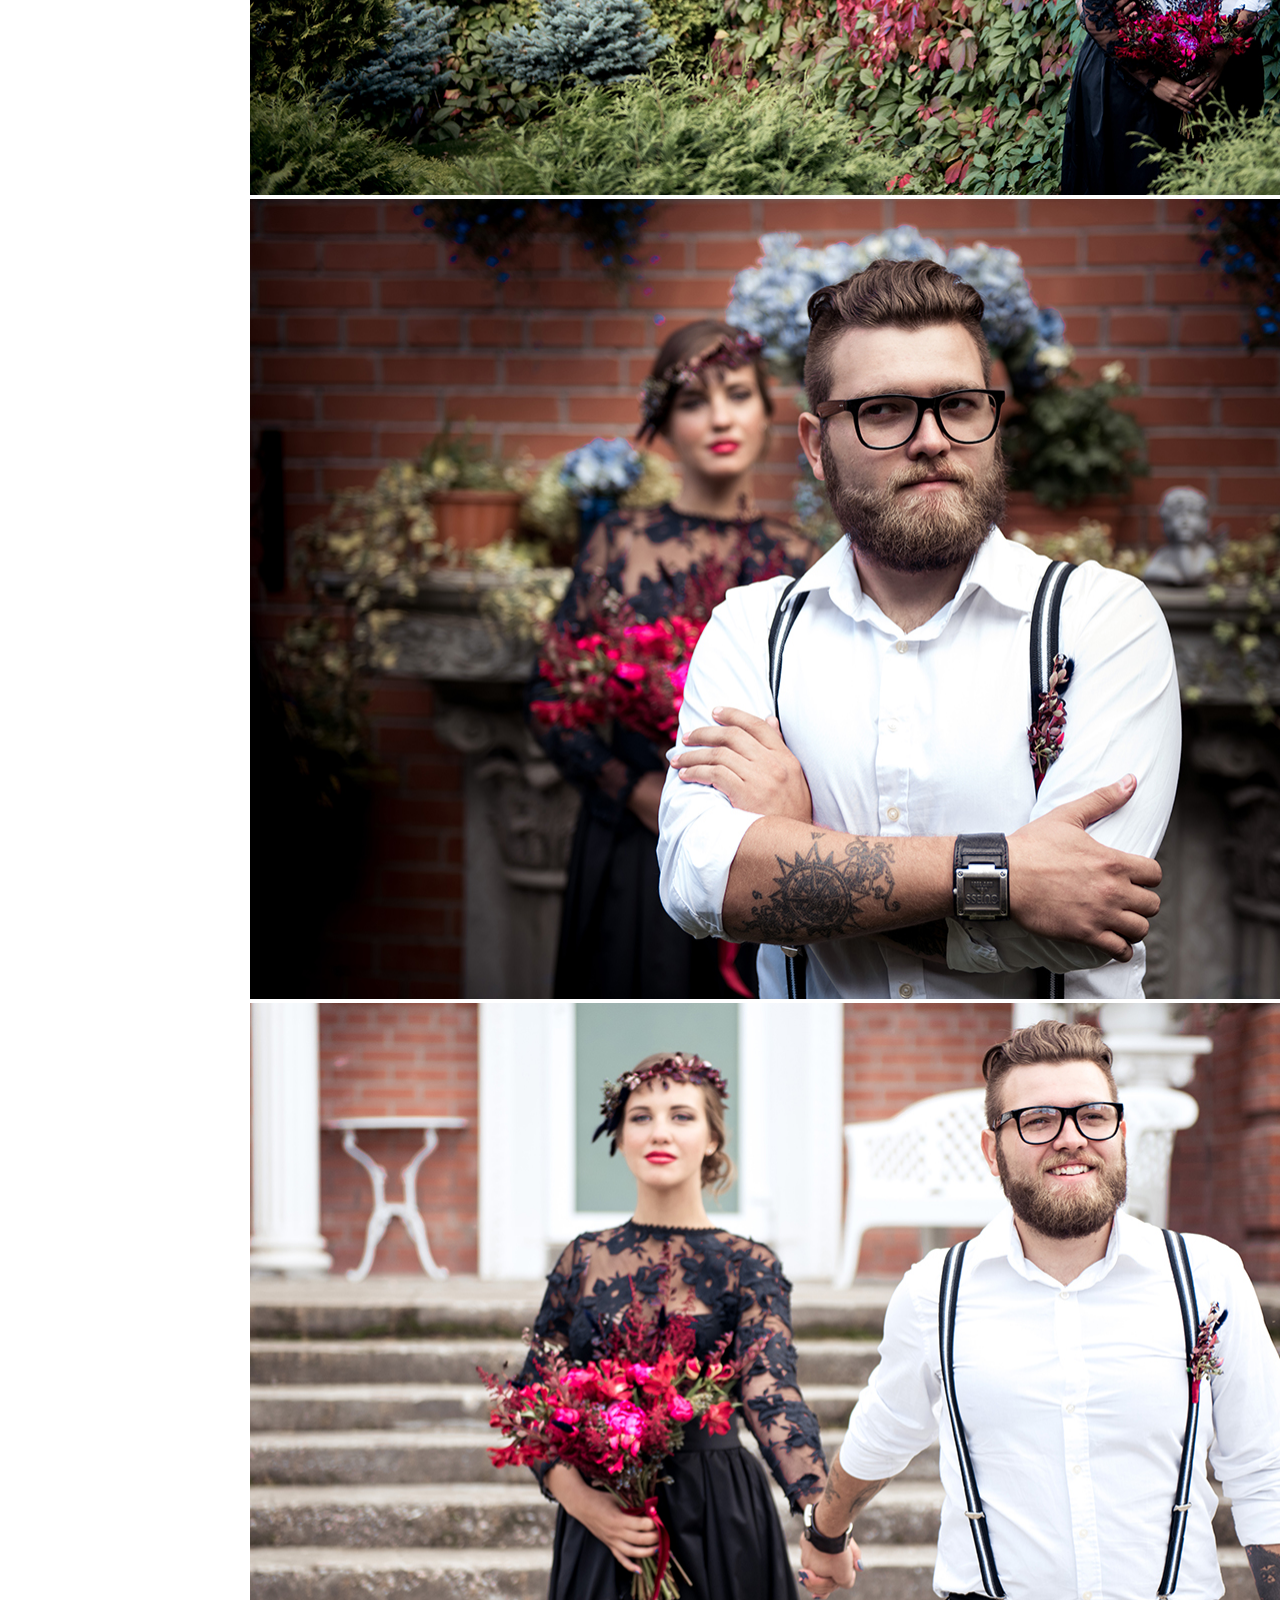
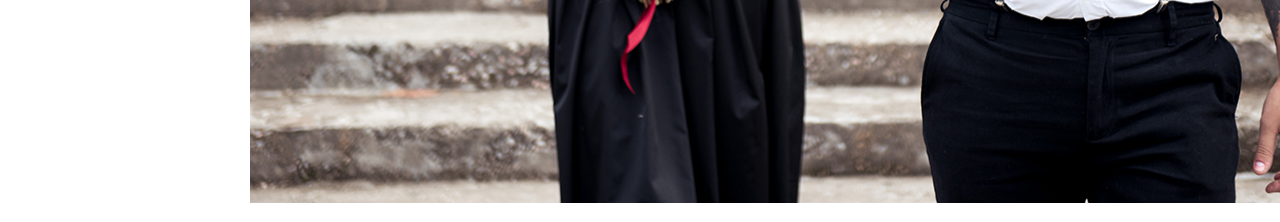
<file: page/sergiy.html>
<!DOCTYPE html>
<html>
<head>
<meta charset="UTF-8">
<title>Document</title>
<link href="/css/pair.css" type="text/css" rel="stylesheet">
</head>

<div class="wrapper-portfolio">
<header>
<div class="navbar">
   <a class="navbar-title" href="/index.html">ГОЛОВНА</a>
   <a class="navbar-title" href="portfolio.html">ПОРТФОЛІО</a>
   <a class="navbar-title" href="price.html">ПОСЛУГИ і ЦІНИ</a>
   <a class="navbar-title" href="contacts.html">КОНТАКТИ</a>
</div>
</header>
<h2 class="pair-title">Сергій і Ольга</h2>
   <div class="photo-collage">
    <img class="photo-col" src="/src/portfolio/sergiy/1.jpg" width="1200" height="800">
    <img class="photo-col" src="/src/portfolio/sergiy/2.jpg" width="1200" height="800">
    <img class="photo-col" src="/src/portfolio/sergiy/3.jpg" width="1200" height="800">
    <img class="photo-col" src="/src/portfolio/sergiy/4.jpg" width="1200" height="800">
    <img class="photo-col" src="/src/portfolio/sergiy/5.jpg" width="1200" height="800">
    <img class="photo-col" src="/src/portfolio/sergiy/6.jpg" width="1200" height="800">
    <img class="photo-col" src="/src/portfolio/sergiy/7.jpg" width="1200" height="800">
    <img class="photo-col" src="/src/portfolio/sergiy/8.jpg" width="1200" height="800">
    <img class="photo-col" src="/src/portfolio/sergiy/9.jpg" width="1200" height="800">
    <img class="photo-col" src="/src/portfolio/sergiy/10.jpg" width="1200" height="800">
   </div>
<div class="row"></div>
</div>
</html>
</file>
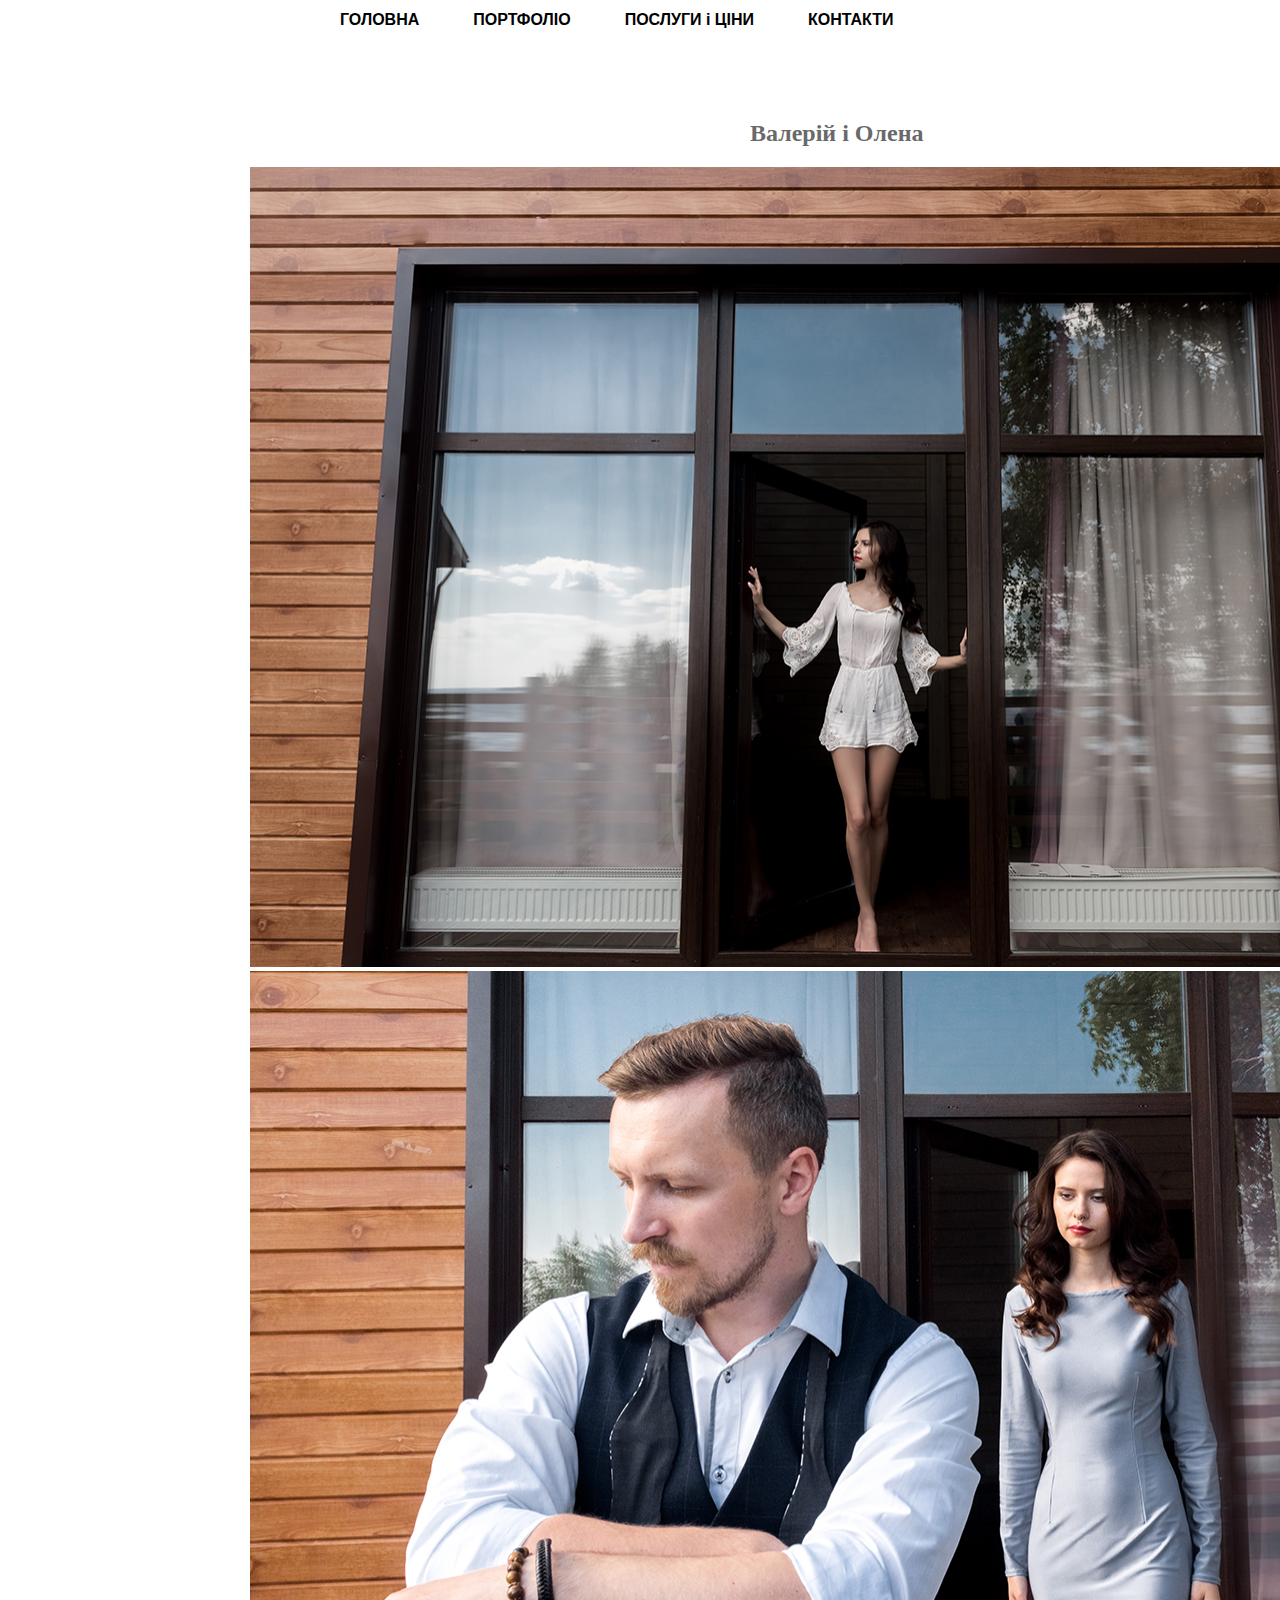
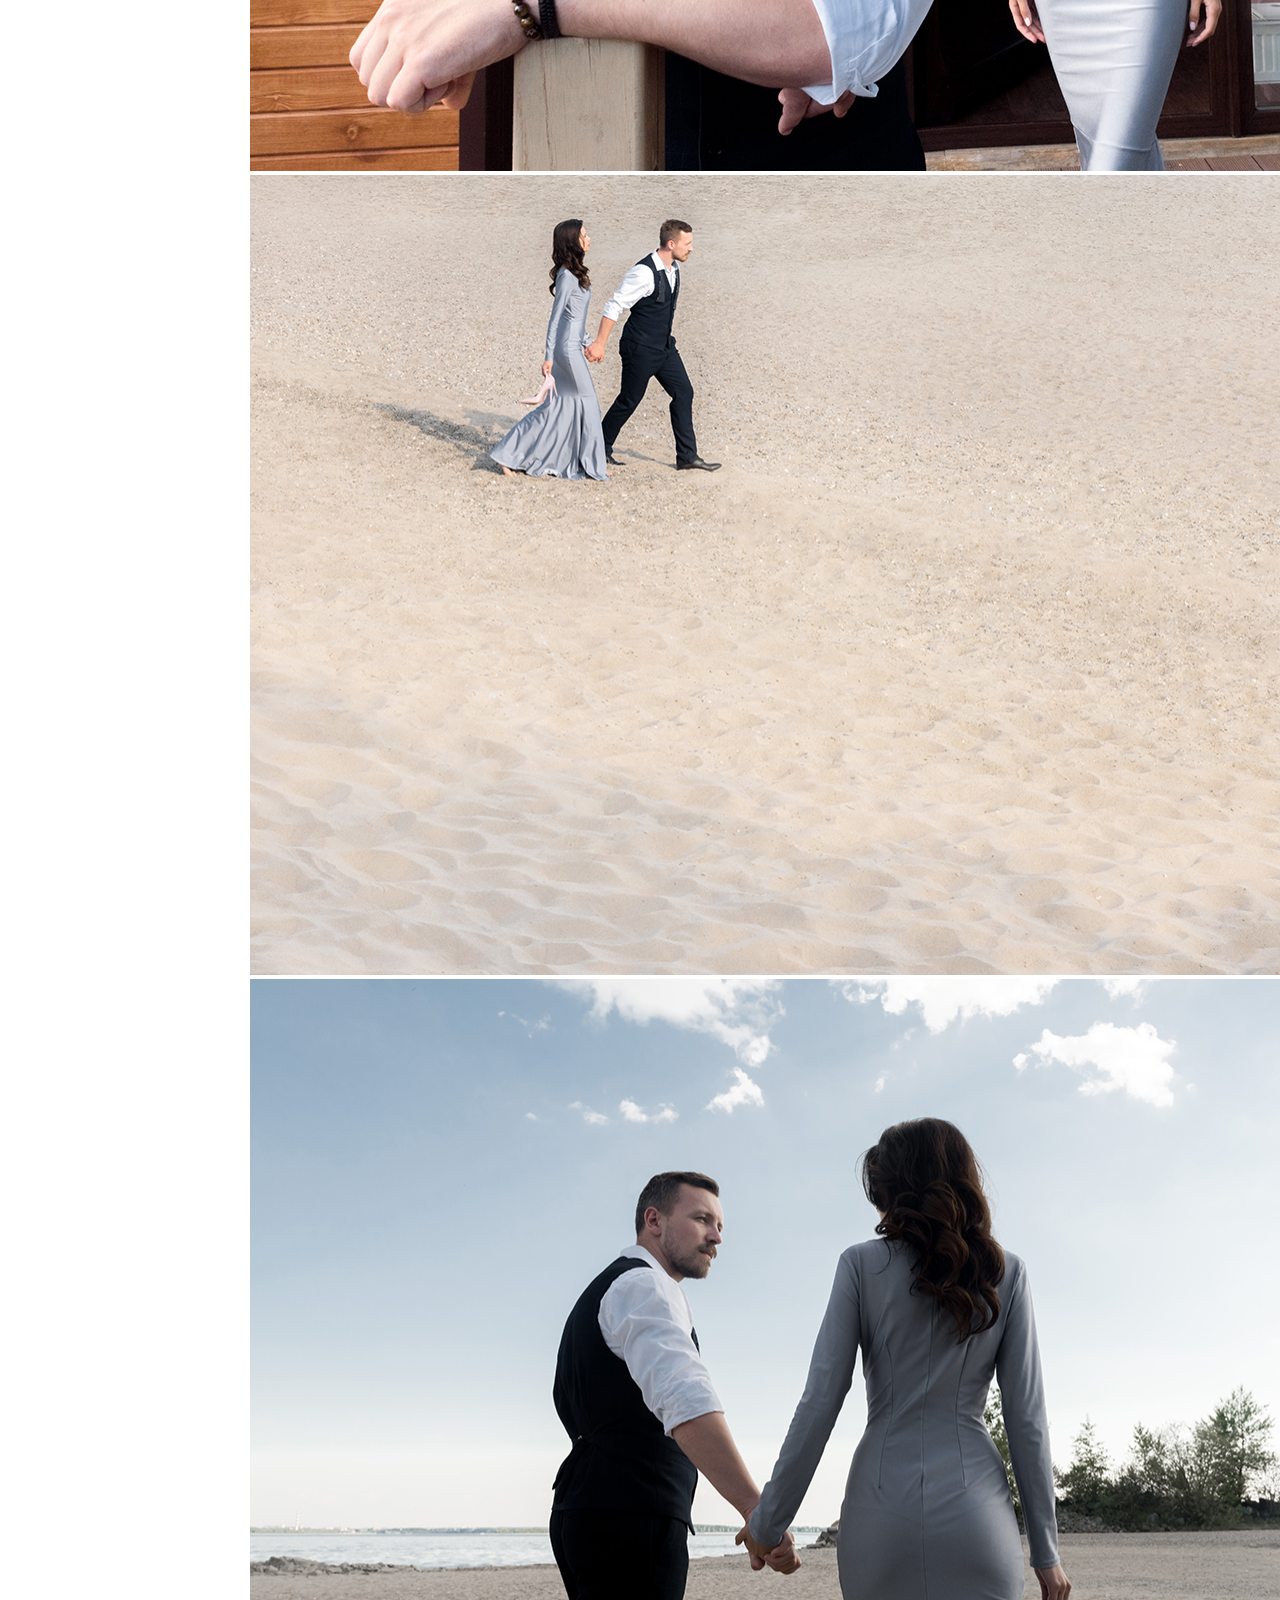
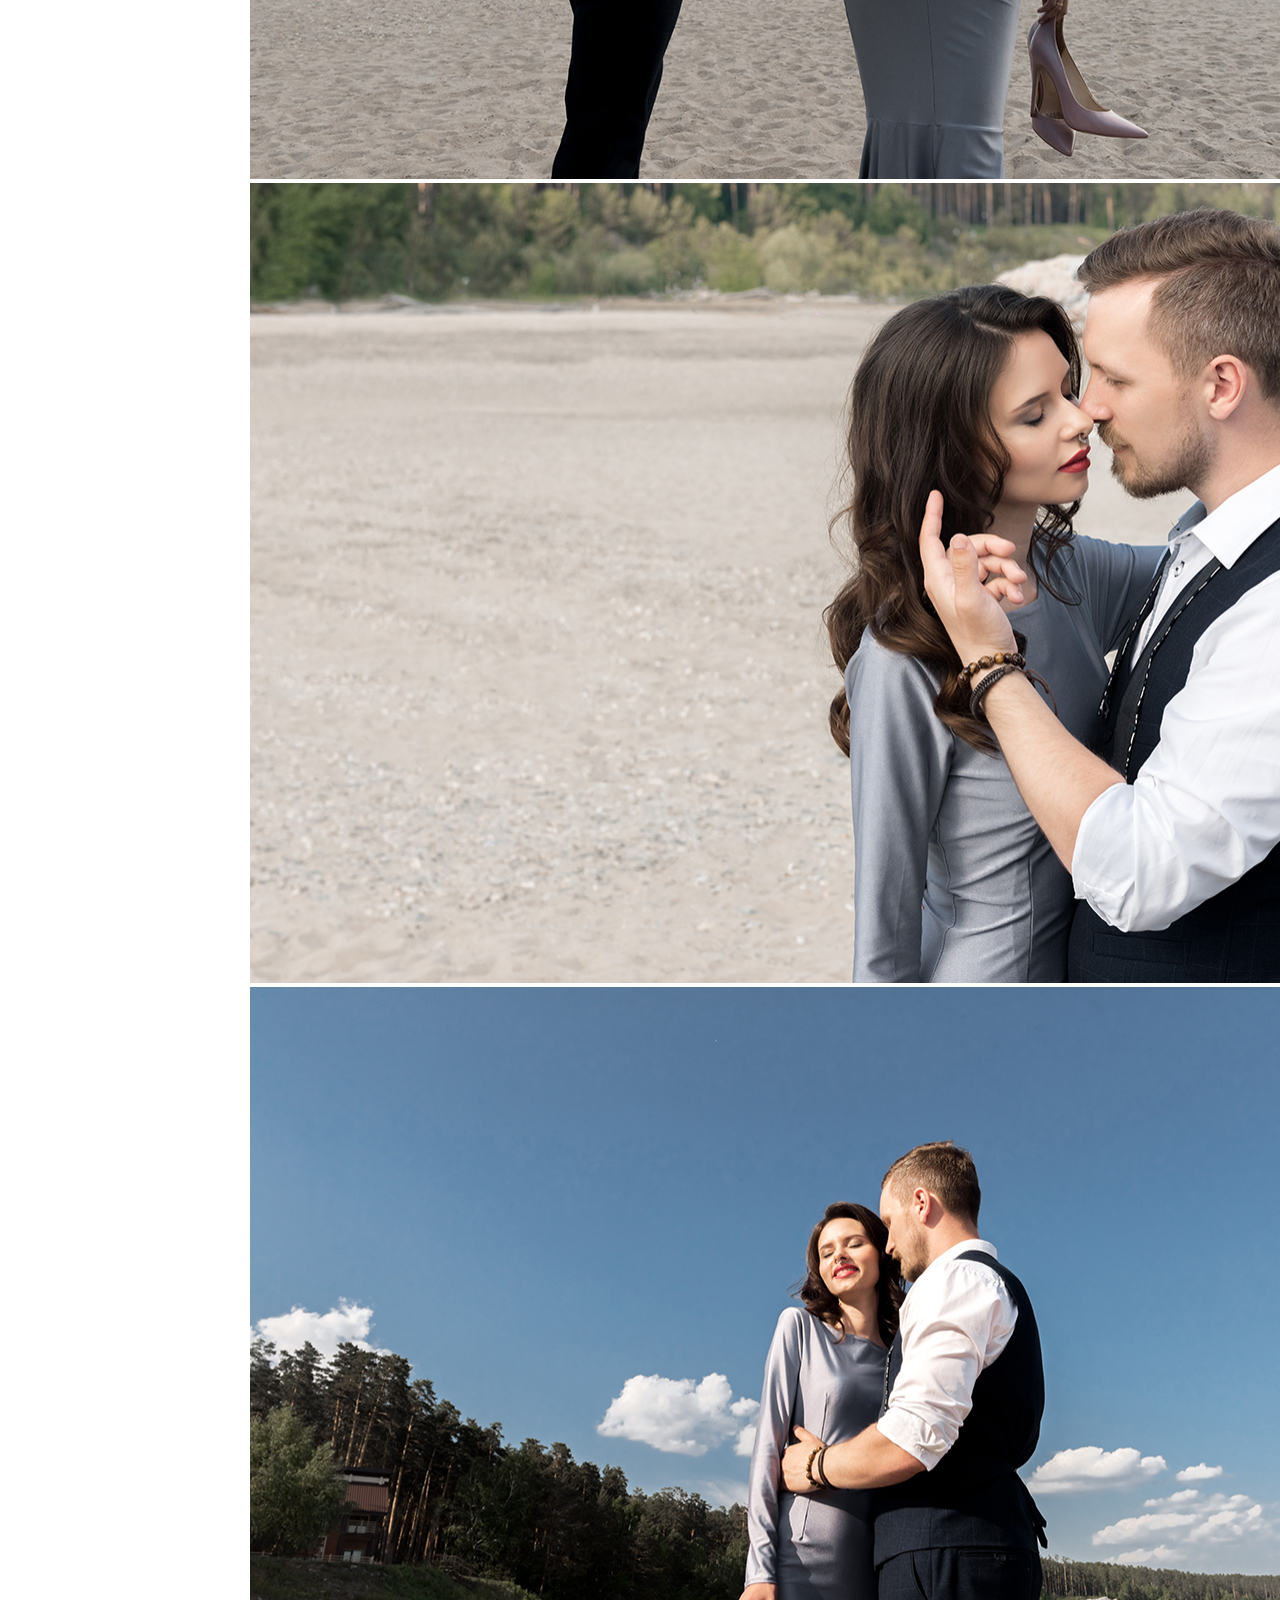
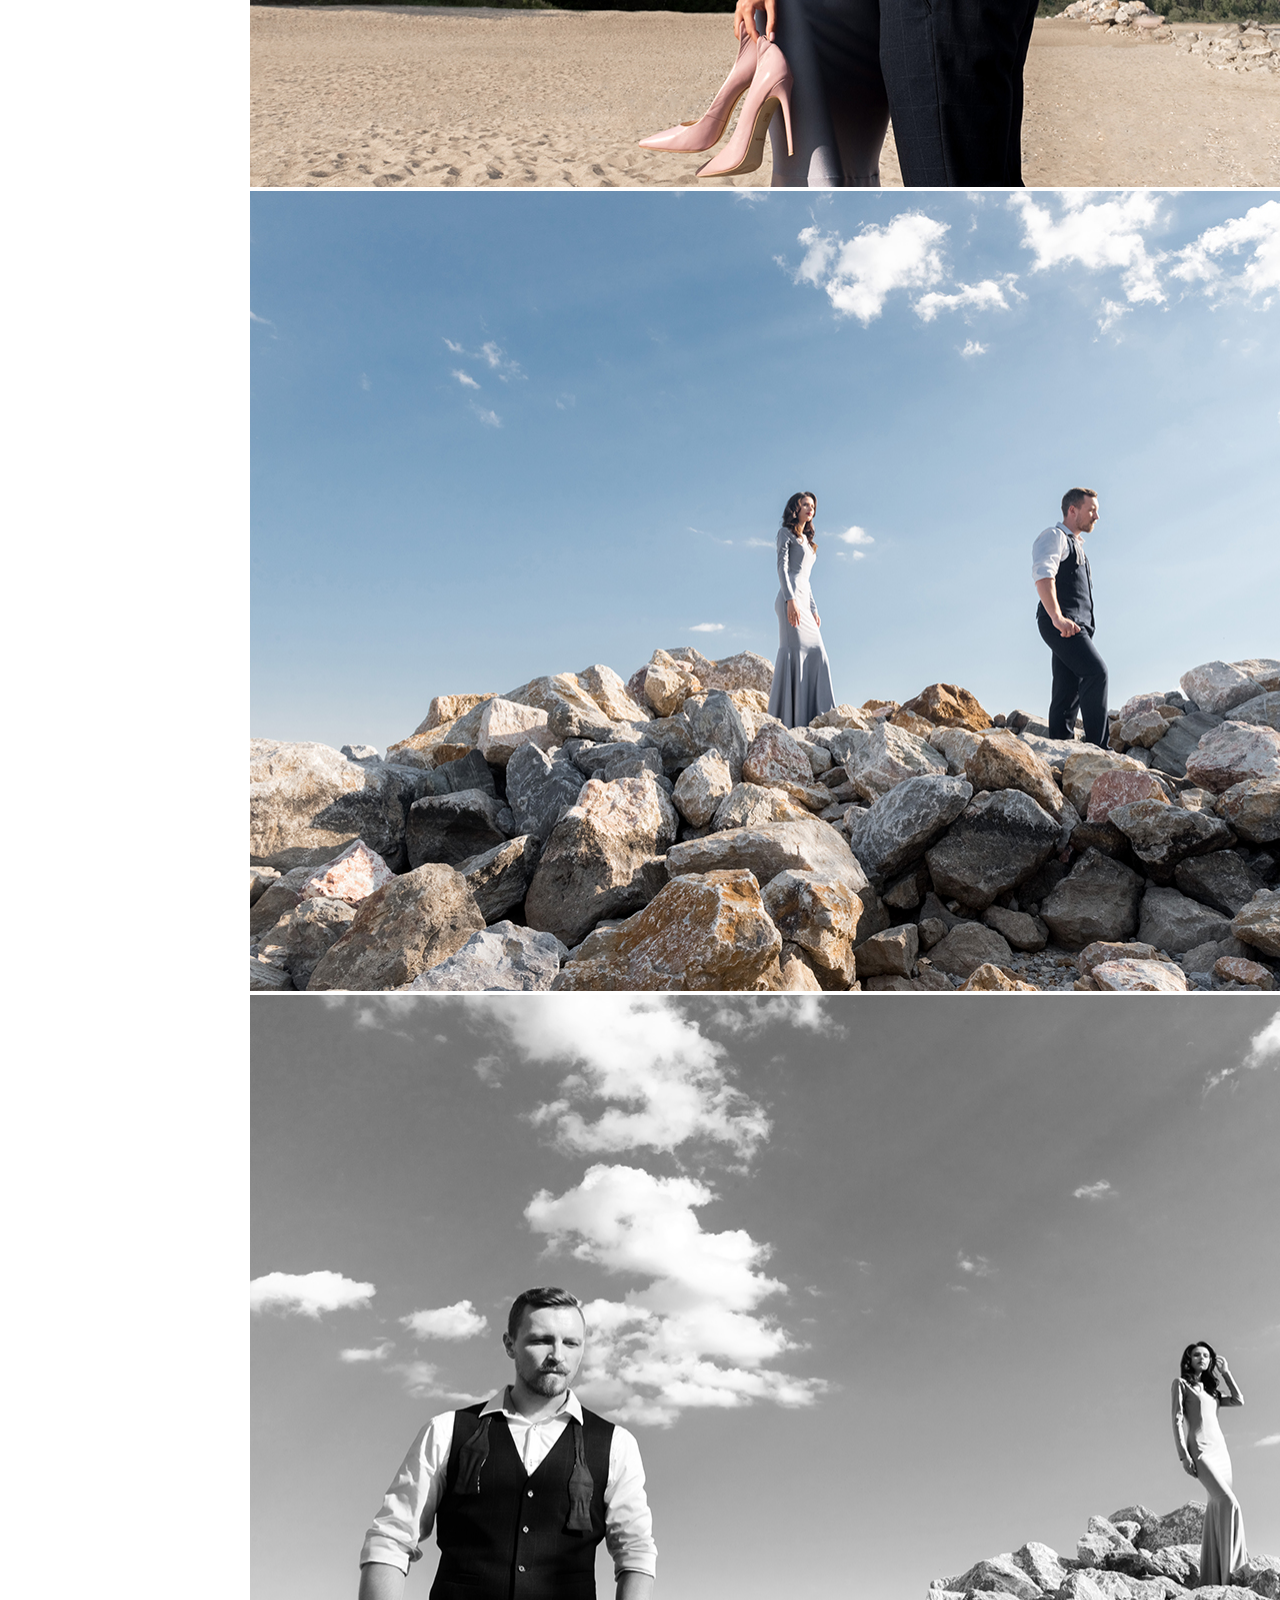
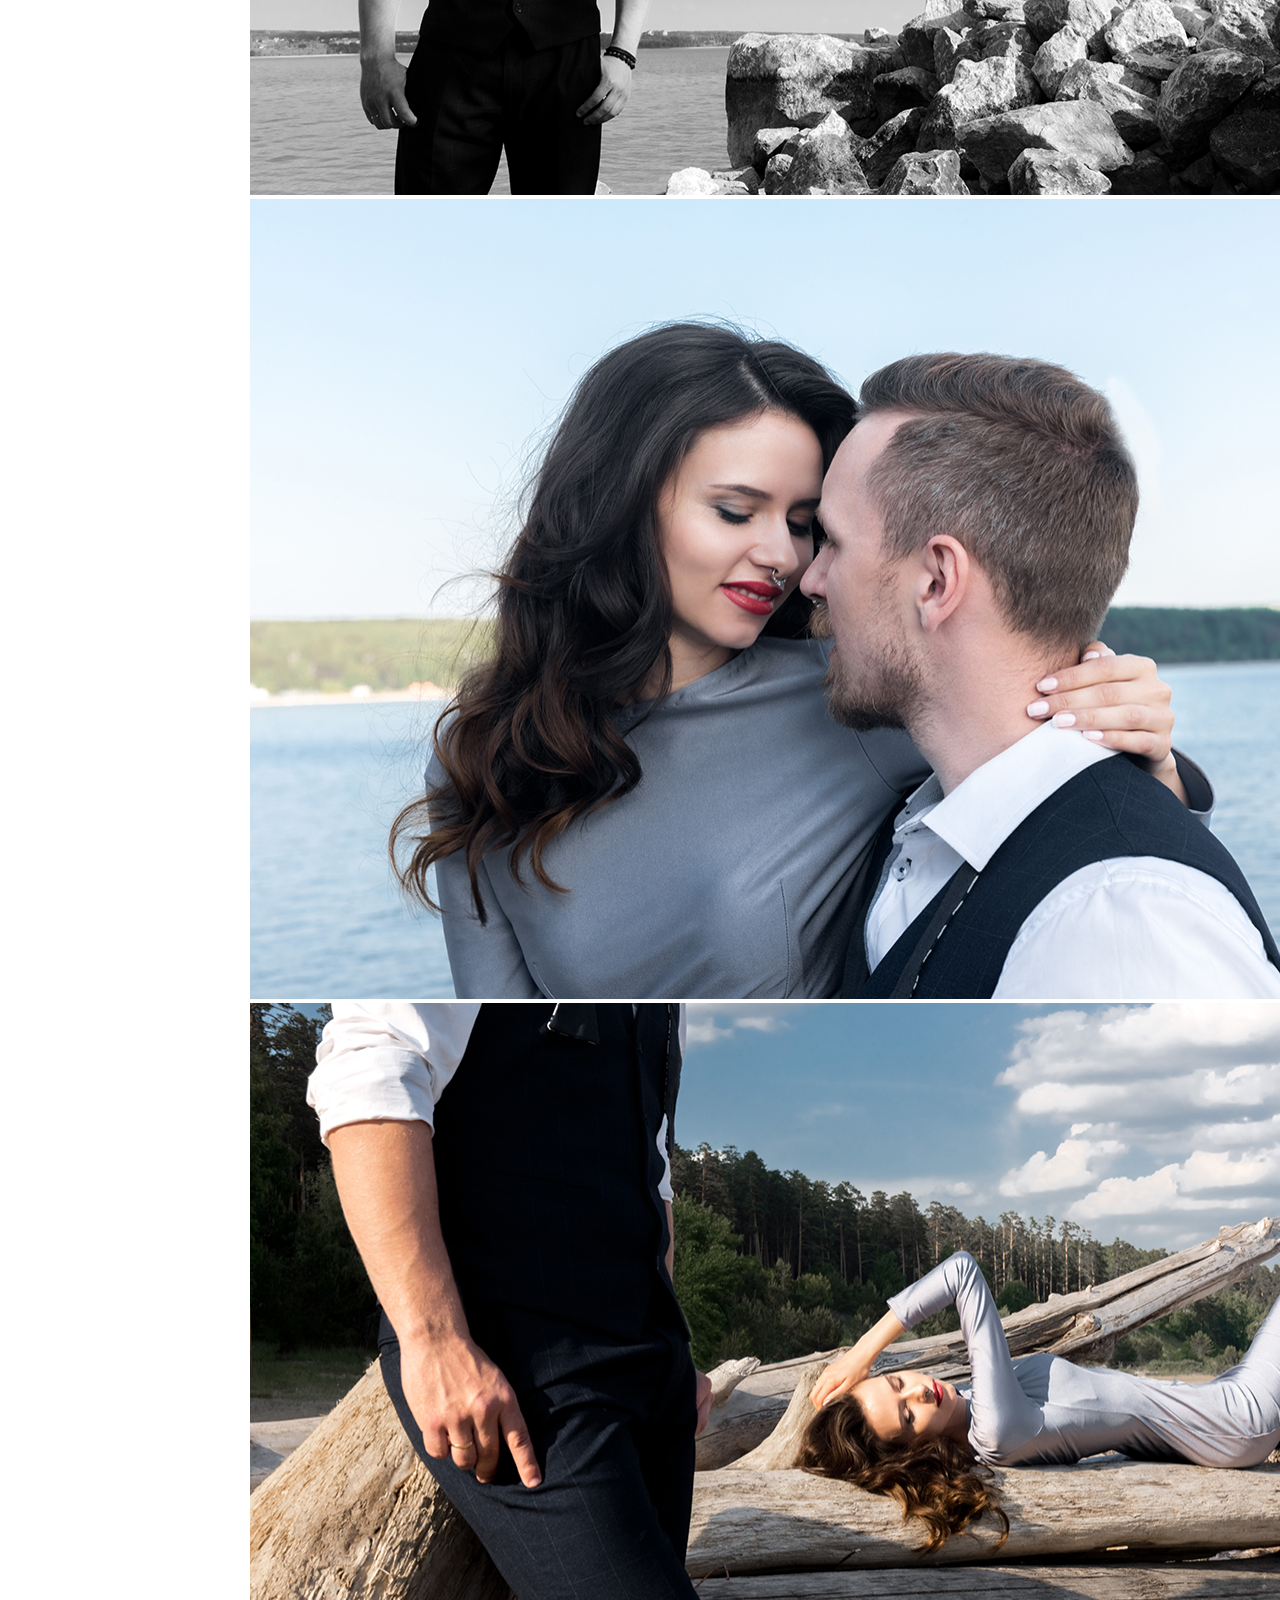
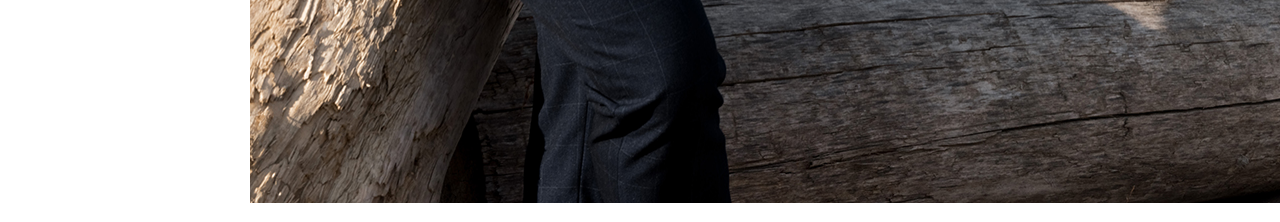
<file: page/valeriy.html>
<!DOCTYPE html>
<html>
<head>
<meta charset="UTF-8">
<title>Document</title>
<link href="/css/pair.css" type="text/css" rel="stylesheet">
</head>

<div class="wrapper-portfolio">
<header>
<div class="navbar">
   <a class="navbar-title" href="/index.html">ГОЛОВНА</a>
   <a class="navbar-title" href="html/portfolio.html">ПОРТФОЛІО</a>
   <a class="navbar-title" href="html/price.html">ПОСЛУГИ і ЦІНИ</a>
   <a class="navbar-title" href="html/contacts.html">КОНТАКТИ</a>
</div>
</header>
<h2 class="pair-title">Валерій і Олена</h2>
<div class="photo-collage">
   <img class="photo-col" src="/src/portfolio/valeriy/1.jpg" width="1200" height="800">
   <img class="photo-col" src="/src/portfolio/valeriy/2.jpg" width="1200" height="800">
   <img class="photo-col" src="/src/portfolio/valeriy/3.jpg" width="1200" height="800">
   <img class="photo-col" src="/src/portfolio/valeriy/4.jpg" width="1200" height="800">
   <img class="photo-col" src="/src/portfolio/valeriy/5.jpg" width="1200" height="800">
   <img class="photo-col" src="/src/portfolio/valeriy/6.jpg" width="1200" height="800">
   <img class="photo-col" src="/src/portfolio/valeriy/7.jpg" width="1200" height="800">
   <img class="photo-col" src="/src/portfolio/valeriy/8.jpg" width="1200" height="800">
   <img class="photo-col" src="/src/portfolio/valeriy/9.jpg" width="1200" height="800">
   <img class="photo-col" src="/src/portfolio/valeriy/10.jpg" width="1200" height="800">
</div>
<div class="row"></div>
</div>
</html>
</file>
<file: css/pair.css>
body{
    overflow-x: hidden;
      margin:0;
    
}

.photo-collage{
height: auto;
  
    
}

header{
    height: 100px;
 
    
}
.navbar{    
 width:700px;
  position: absolute;
  top: 20px;
  left: 50%;
  transform: translate(-50%, -50%);
    
}

.navbar a {
  padding-left: 50px;
  color: black;
   text-decoration: none;
   font-size: 16px;
  font-family: "Helvetica Neue",Helvetica,Arial,sans-serif;
  font-weight:900;
}
@media screen and (max-width: 655px) {
    .navbar{
        width: 100%;
        margin-top: 30px;
        margin-left: 30%;
            
    }
  .navbar a {
 display: block;
      font-size:14px;
      color:black;
    }
.box{
        display: none;
}  
}

.pair-title{
    margin-left: 750px;
    color:#696969;
}
.photo-col{
   margin-left: 250px; 
}
@media screen and (max-width: 655px) {
.pair-title{
    margin-left: 160px;
    color:#696969;
         
}
.photo-col{
   margin-left: 10px; 
    padding-top: 5px;
    height: 300px;
    width: 450px;
}
            }

.row{
    height: 15px;
}
</file>
<file: css/contacts.css>
body{
    overflow-x: hidden;
      margin:0;
}

.photo-collage{
height: auto;
  }

header{
    height: 100px;
 
    
}
.navbar{    
 width:700px;
  position: absolute;
  top: 20px;
  left: 50%;
  transform: translate(-50%, -50%);
    
}

.navbar a {
  padding-left: 50px;
  color: black;
   text-decoration: none;
   font-size: 16px;
  font-family: "Helvetica Neue",Helvetica,Arial,sans-serif;

    font-weight:900;
}
@media screen and (max-width: 655px) {
    .navbar{
        width: 100%;
        margin-top: 30px;
        margin-left: 30%;
            
    }
  .navbar a {
 display: block;
      font-size:14px;
      color:black;
    }
  
        
    .box{
        display: none;
    }
   
    
}



/*sign-up*/
input[type=text], input[type=password] {
  width: 98%;
  padding: 15px;
  margin: 3px 0 10px 0;
  display: inline-block;
  border: none;
  background: #f1f1f1;
    

}


input[type=text]:focus, input[type=password]:focus {
  background-color: #ddd;
  outline: none;
}
textarea{
   width: 98%;
  padding: 15px;
  margin: 5px 0 22px 0;
  display: inline-block;
  border: none;
  background: #f1f1f1;
}

textarea:focus {
  background-color: #ddd;
  outline: none;
}

.signupbtn {
width: 98%;

}

.container {
  padding: 16px;
}


.modal-content {
  background-color: #fefefe;
  margin-left: 630px;
  
  width: 400px; 
}
.head-title{
    margin-left: 730px;
}

.title  {
    margin-left: 610px;
    
   
}
.contacts{
 margin-left: 705px;

}
.name{
 margin-left: 700px;   
}
@media screen and (max-width: 900px) {
    .modal-content {
  background-color: #fefefe;
  margin-left: 50px;
  width: 400px;

}
    .head-title{
    margin-left: 65px;
}
    .title  {
    margin-left: 65px;
        width: 300px;
    }
    .contacts{
 margin-left: 65px;   
}
    .name{
 margin-left: 65px;   
}

}
</file>
<file: css/portfolio.css>
body{
    overflow-x: hidden;
      margin:0;
}

.wrapper-portfolio{
height: auto;
  
    
}

header{
    height: 100px;
 
    
}

.navbar{    
  width:700px;
  position: absolute;
  top: 20px;
  left: 50%;
  transform: translate(-50%, -50%);
    
}

.navbar a {
  padding-left: 50px;
  color: black;
   text-decoration: none;
   font-size: 16px;
  font-family: "Helvetica Neue",Helvetica,Arial,sans-serif;

    font-weight:900;
}
@media screen and (max-width: 655px) {
    .navbar{
        width: 100%;
        margin-top: 30px;
        margin-left: 30%;
            
    }
  .navbar a {
      display: block;
      font-size:14px;
      color:black;
    }
  
.box{
        display: none;
    }
    
}


.pair{
    height: 400px;
    width: 50%;
    float:left;
   

       
}
.pair2{
    height: 400px;
    width: 50%;
    float:left;
  
  
}
.pair3{
    height: 400px;
    width: 50%;
    float:left;
   
 
}
.pair4{
    height: 400px;
    width: 50%;
    float:left;

}

#link{
    margin-left: 100px;
    }
#link2{
    margin-left: 200px;
    }

.pair-title2,.pair-title4{
  margin-left: 250px;
    color:#696969;
    text-decoration: none;
    font-size:22px;
    }  
.pair-title1,.pair-title3{
  margin-left: 350px;
    color:#696969;
    text-decoration: none;
    font-size:22px;
    }  

@media screen and (max-width: 900px) {
    .pair,.pair2,.pair3,.pair4{
        display:block;
        float:none;
        width: 100%;
            
    }
    .pair-title1,.pair-title2,.pair-title3,.pair-title4{
  margin-left: 170px;
    
    }  
    #link{
    margin-left: 10px;
    }
#link2{
    margin-left: 10px;
    }
}
</file>
<file: css/price.css>
body{
    overflow-x: hidden;
      margin:0;
}

.photo-collage{
height: auto;  
}

header{
    height: 100px;
 
    
}
.navbar{    
 width:700px;
  position: absolute;
  top: 20px;
  left: 50%;
  transform: translate(-50%, -50%);
    
}

.navbar a {
  padding-left: 50px;
  color: black;
   text-decoration: none;
   font-size: 16px;
  font-family: "Helvetica Neue",Helvetica,Arial,sans-serif;

    font-weight:900;
}
@media screen and (max-width: 655px) {
    .navbar{
        width: 100%;
        margin-top: 30px;
        margin-left: 30%;
            
    }
  .navbar a {
 display: block;
      font-size:14px;
      color:black;
    }
  
        
    .box{
        display: none;
    }
   
    
}

.wedding{
    height: 839px;
    width: 33.33%;
    float:left;
}
.love-story{
    height: 839px;
    width: 33.33%;
    float:left;
   
}
.reportage{
    height: 839px;
    width: 33.34%;
    float:left;
}

.wedding-text{
height: 839px;
width: 300px;
margin-left: 120px;
  font-family: "Open Sans",Helvetica,Verdana,"Lucida Grande",sans-serif;
    font-size:16px;
}
.wedding-text2{
height: 839px;
width: 300px;
margin-left: 120px;
    margin-top: 65px;
    font-family: "Open Sans",Helvetica,Verdana,"Lucida Grande",sans-serif;
    font-size:16px;
    
}
.wedding-text3{
height: 839px;
width: 300px;
margin-left: 120px;
    margin-top: 65px;
    font-family: "Open Sans",Helvetica,Verdana,"Lucida Grande",sans-serif;
    font-size:16px;
}


.price-title{
margin-left: 120px;
}
p {
    margin-top: 0.1em; 
    margin-bottom: 0.1em; 
   }

@media screen and (max-width: 900px) {
    .wedding{
    height: 500px;
    width: 33.33%;
     float:none;
}
.love-story{
    height: 500px;
    width: 33.33%;
     float:none;
   
}
.reportage{
     height: 500px;
    width: 33.34%;
    float:none;
}
    
}
</file>
